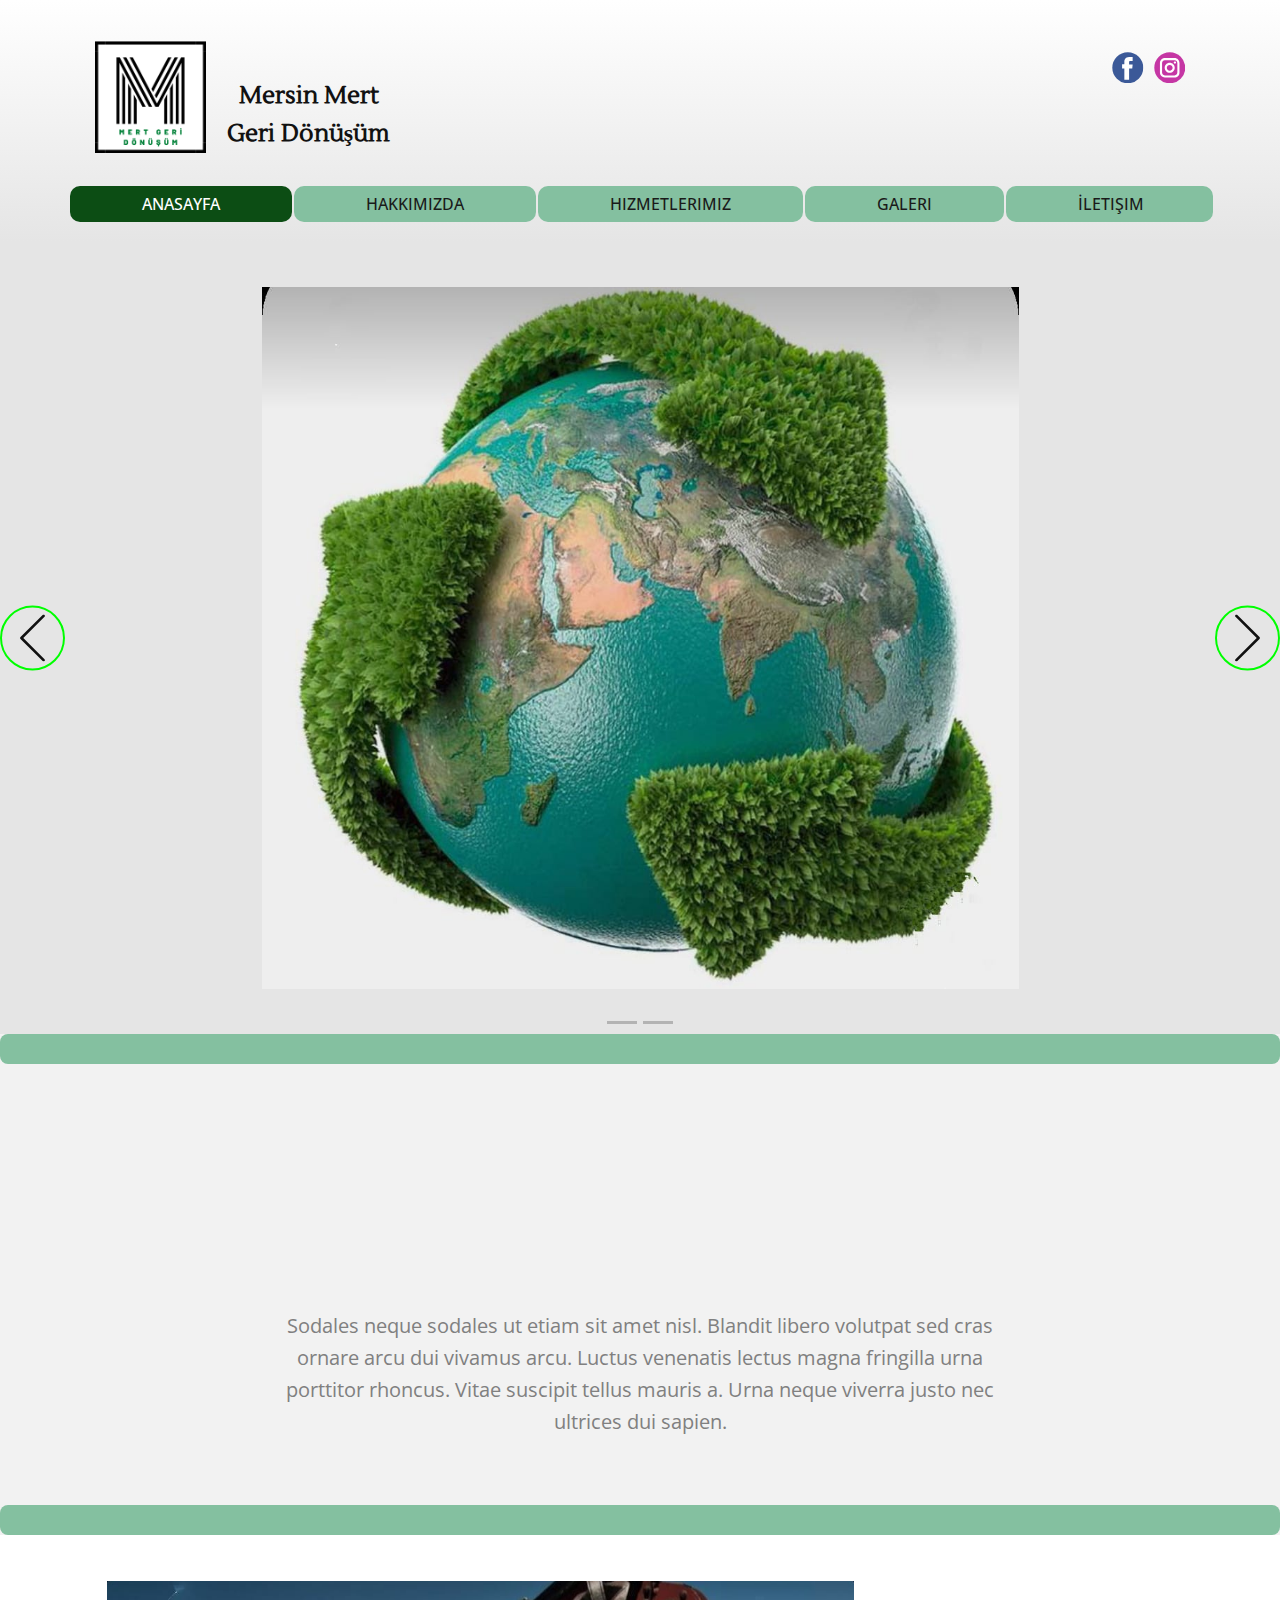
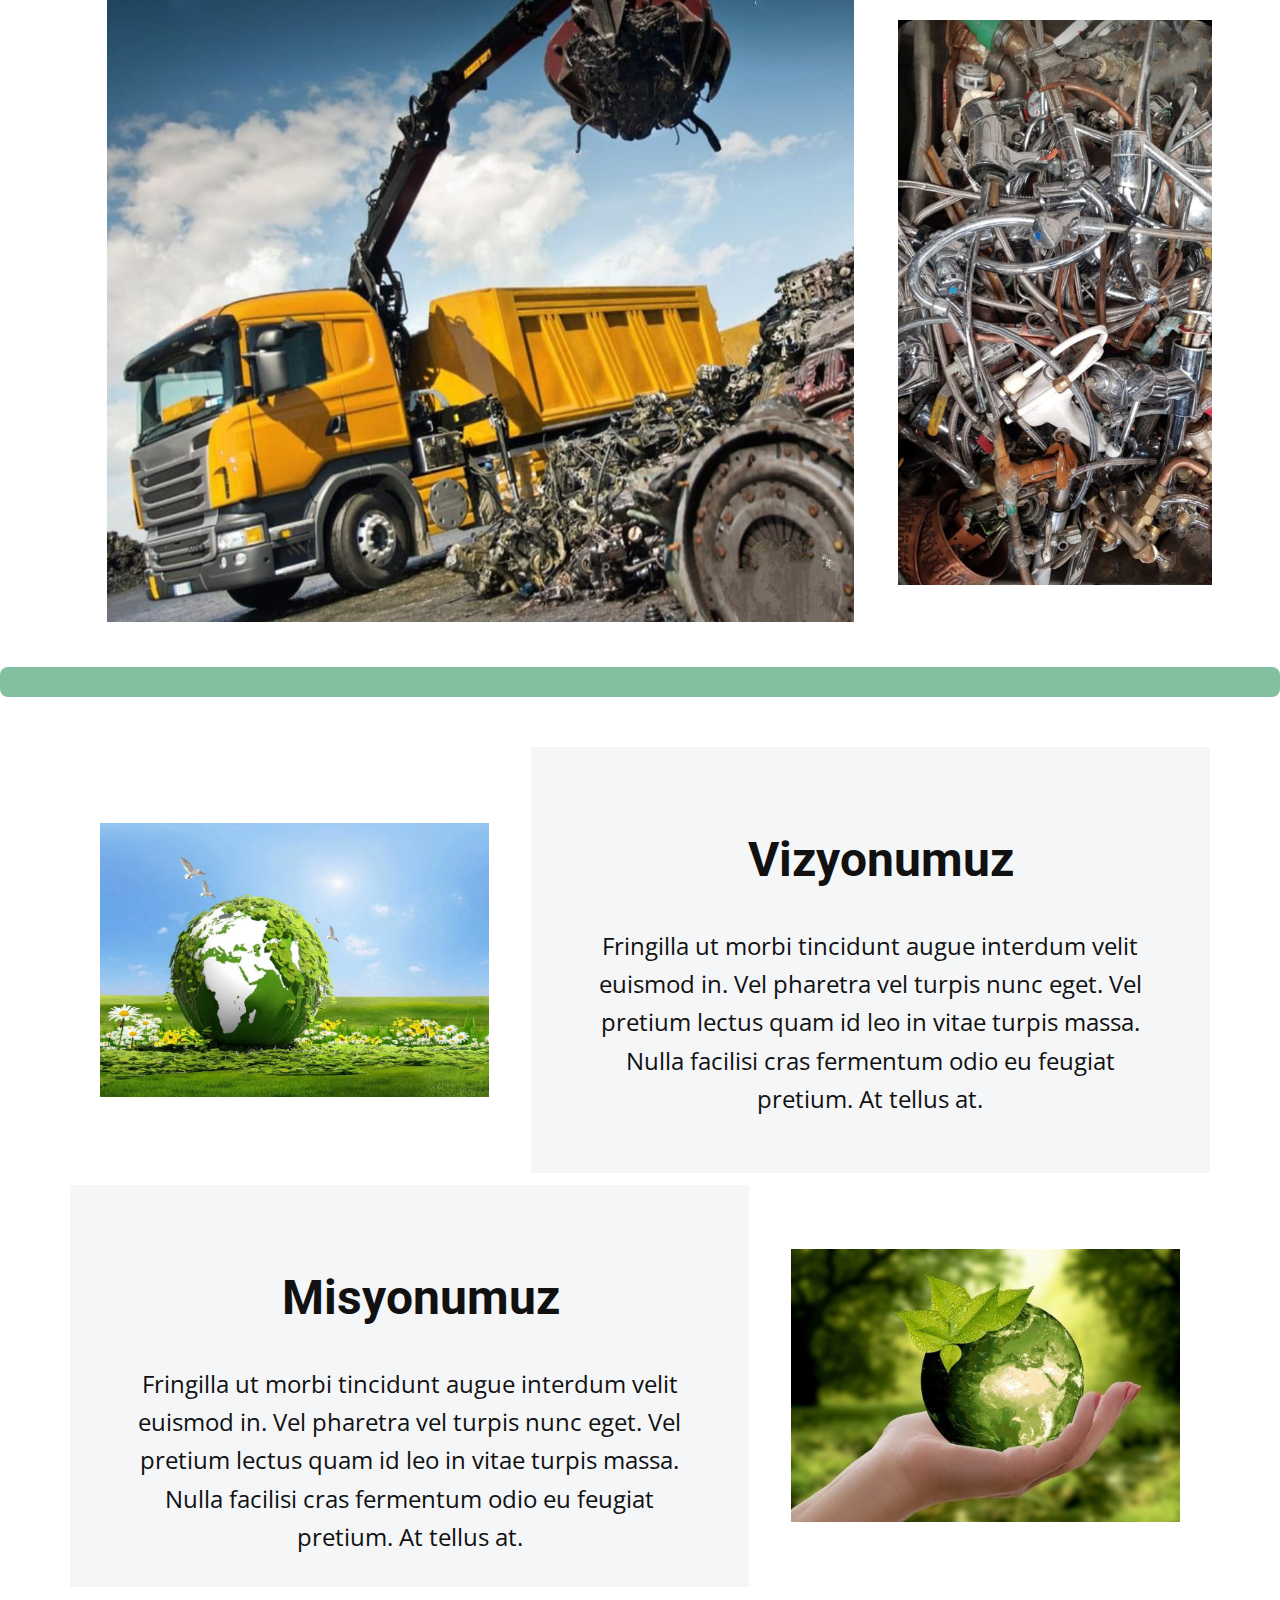
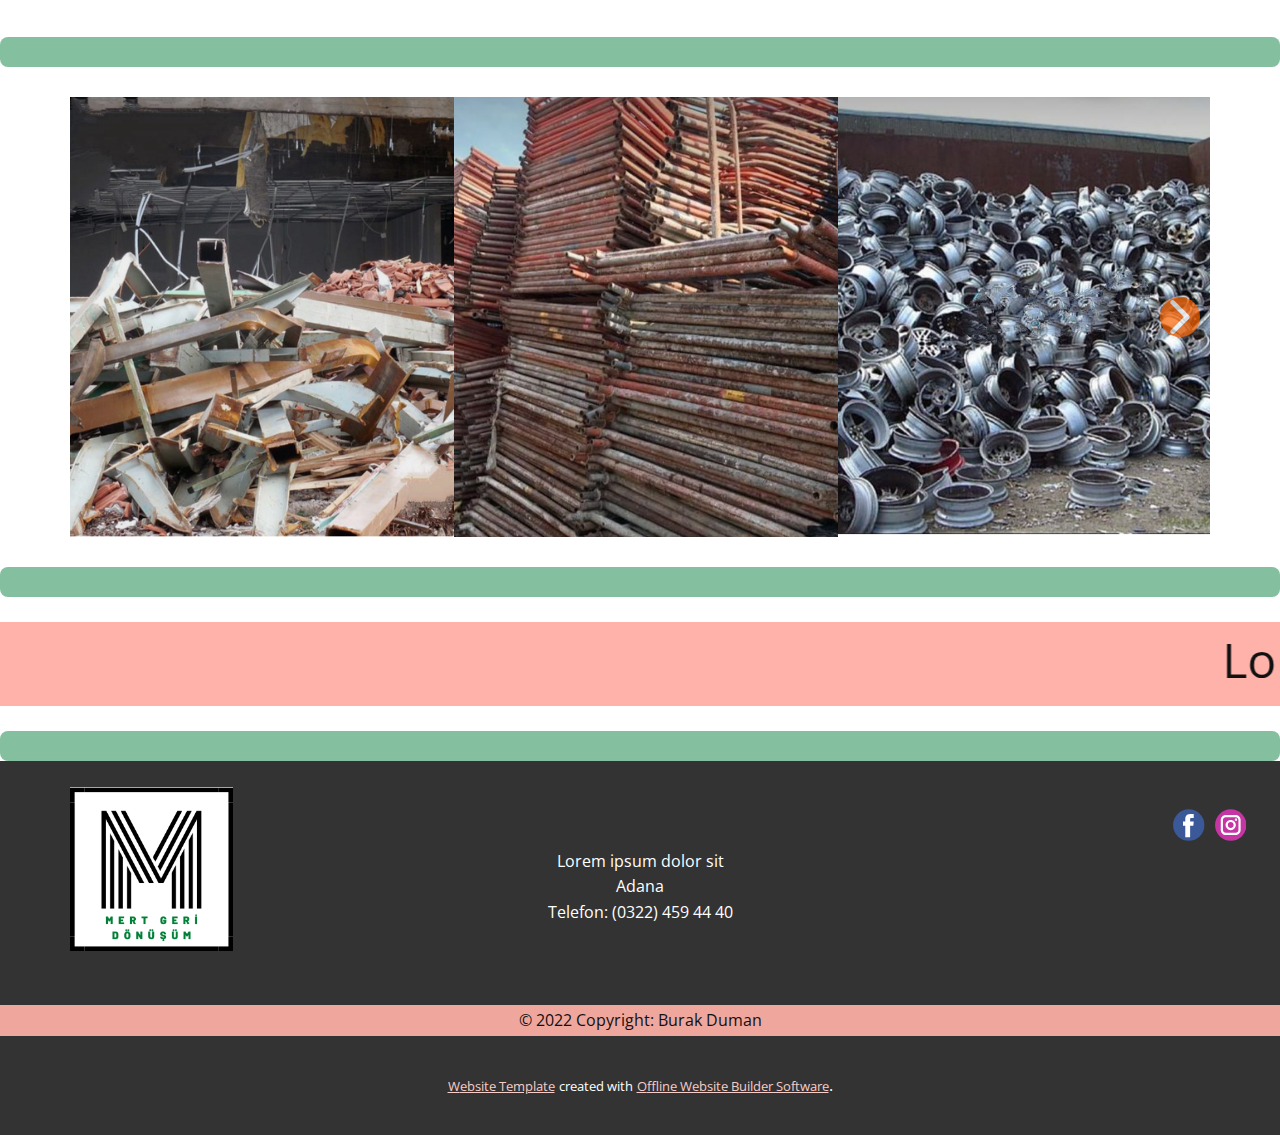
<file: index.html>
<!DOCTYPE html>
<html style="font-size: 16px;">
  <head>
    <meta name="viewport" content="width=device-width, initial-scale=1.0">
    <meta charset="utf-8">
    <meta name="keywords" content="Caring for, THE FOREST, ​Help us to look after our forests, ​Forestry
technique, ​Forest wildlifeand hunting, ​Caring for forest to benefit nature and people">
    <meta name="description" content="">
    <meta name="page_type" content="np-template-header-footer-from-plugin">
    <title>Anasayfa</title>
    <link rel="stylesheet" href="nicepage.css" media="screen">
<link rel="stylesheet" href="Anasayfa.css" media="screen">
    <script class="u-script" type="text/javascript" src="jquery.js" defer=""></script>
    <script class="u-script" type="text/javascript" src="nicepage.js" defer=""></script>
    <meta name="generator" content="Nicepage 4.10.5, nicepage.com">
    <link id="u-theme-google-font" rel="stylesheet" href="https://fonts.googleapis.com/css?family=Roboto:100,100i,300,300i,400,400i,500,500i,700,700i,900,900i|Open+Sans:300,300i,400,400i,500,500i,600,600i,700,700i,800,800i">
    <link id="u-page-google-font" rel="stylesheet" href="https://fonts.googleapis.com/css?family=Lustria:400">
    
    
    
    
    
    
    
    <script type="application/ld+json">{
		"@context": "http://schema.org",
		"@type": "Organization",
		"name": "",
		"logo": "images/mertGeridnm1.png",
		"sameAs": []
}</script>
    <meta name="theme-color" content="#efa69d">
    <meta property="og:title" content="Anasayfa">
    <meta property="og:type" content="website">
  </head>
  <body data-home-page="Anasayfa.html" data-home-page-title="Anasayfa" class="u-body u-xl-mode"><header class="u-align-center u-clearfix u-gradient u-header u-header" id="sec-3764"><div class="u-clearfix u-sheet u-sheet-1">
        <a href="https://nicepage.com" class="u-align-left u-image u-logo u-image-1" data-image-width="250" data-image-height="251">
          <img src="images/mertGeridnm1.png" class="u-logo-image u-logo-image-1">
        </a>
        <div class="u-align-left u-social-icons u-spacing-10 u-social-icons-1">
          <a class="u-social-url" title="facebook" target="_blank" href=""><span class="u-icon u-social-facebook u-social-icon u-icon-1"><svg class="u-svg-link" preserveAspectRatio="xMidYMin slice" viewBox="0 0 112 112" style=""><use xmlns:xlink="http://www.w3.org/1999/xlink" xlink:href="#svg-6767"></use></svg><svg class="u-svg-content" viewBox="0 0 112 112" x="0" y="0" id="svg-6767"><circle fill="currentColor" cx="56.1" cy="56.1" r="55"></circle><path fill="#FFFFFF" d="M73.5,31.6h-9.1c-1.4,0-3.6,0.8-3.6,3.9v8.5h12.6L72,58.3H60.8v40.8H43.9V58.3h-8V43.9h8v-9.2
            c0-6.7,3.1-17,17-17h12.5v13.9H73.5z"></path></svg></span>
          </a>
          <a class="u-social-url" title="instagram" target="_blank" href=""><span class="u-icon u-social-icon u-social-instagram u-icon-2"><svg class="u-svg-link" preserveAspectRatio="xMidYMin slice" viewBox="0 0 112 112" style=""><use xmlns:xlink="http://www.w3.org/1999/xlink" xlink:href="#svg-8a64"></use></svg><svg class="u-svg-content" viewBox="0 0 112 112" x="0" y="0" id="svg-8a64"><circle fill="currentColor" cx="56.1" cy="56.1" r="55"></circle><path fill="#FFFFFF" d="M55.9,38.2c-9.9,0-17.9,8-17.9,17.9C38,66,46,74,55.9,74c9.9,0,17.9-8,17.9-17.9C73.8,46.2,65.8,38.2,55.9,38.2
            z M55.9,66.4c-5.7,0-10.3-4.6-10.3-10.3c-0.1-5.7,4.6-10.3,10.3-10.3c5.7,0,10.3,4.6,10.3,10.3C66.2,61.8,61.6,66.4,55.9,66.4z"></path><path fill="#FFFFFF" d="M74.3,33.5c-2.3,0-4.2,1.9-4.2,4.2s1.9,4.2,4.2,4.2s4.2-1.9,4.2-4.2S76.6,33.5,74.3,33.5z"></path><path fill="#FFFFFF" d="M73.1,21.3H38.6c-9.7,0-17.5,7.9-17.5,17.5v34.5c0,9.7,7.9,17.6,17.5,17.6h34.5c9.7,0,17.5-7.9,17.5-17.5V38.8
            C90.6,29.1,82.7,21.3,73.1,21.3z M83,73.3c0,5.5-4.5,9.9-9.9,9.9H38.6c-5.5,0-9.9-4.5-9.9-9.9V38.8c0-5.5,4.5-9.9,9.9-9.9h34.5
            c5.5,0,9.9,4.5,9.9,9.9V73.3z"></path></svg></span>
          </a>
        </div>
        <p class="u-custom-font u-text u-text-1"> Mersin Mert Geri Dönüşüm</p>
        <nav class="u-align-center u-menu u-menu-one-level u-offcanvas u-menu-1" data-position="">
          <div class="menu-collapse" style="font-size: 1rem; letter-spacing: 0px; text-transform: uppercase; font-weight: 500;">
            <a class="u-button-style u-custom-active-border-color u-custom-active-color u-custom-border u-custom-border-color u-custom-border-radius u-custom-borders u-custom-color u-custom-hover-border-color u-custom-hover-color u-custom-left-right-menu-spacing u-custom-text-active-color u-custom-text-color u-custom-text-hover-color u-custom-top-bottom-menu-spacing u-nav-link" href="#">
              <svg class="u-svg-link" viewBox="0 0 24 24"><use xmlns:xlink="http://www.w3.org/1999/xlink" xlink:href="#svg-f749"></use></svg>
              <svg class="u-svg-content" version="1.1" id="svg-f749" viewBox="0 0 16 16" x="0px" y="0px" xmlns:xlink="http://www.w3.org/1999/xlink" xmlns="http://www.w3.org/2000/svg"><g><rect y="1" width="16" height="2"></rect><rect y="7" width="16" height="2"></rect><rect y="13" width="16" height="2"></rect>
</g></svg>
            </a>
          </div>
          <div class="u-custom-menu u-nav-container">
            <ul class="u-nav u-spacing-2 u-unstyled u-nav-1"><li class="u-nav-item"><a class="u-active-custom-color-3 u-border-active-palette-1-base u-border-hover-palette-1-light-1 u-border-no-left u-border-no-right u-border-no-top u-button-style u-hover-palette-1-light-1 u-nav-link u-palette-4-base u-radius-10 u-text-active-white u-text-grey-90 u-text-hover-white" href="#" style="padding: 10px 72px;">Anasayfa</a>
</li><li class="u-nav-item"><a class="u-active-custom-color-3 u-border-active-palette-1-base u-border-hover-palette-1-light-1 u-border-no-left u-border-no-right u-border-no-top u-button-style u-hover-palette-1-light-1 u-nav-link u-palette-4-base u-radius-10 u-text-active-white u-text-grey-90 u-text-hover-white" href="#" style="padding: 10px 72px;">Hakkımızda</a>
</li><li class="u-nav-item"><a class="u-active-custom-color-3 u-border-active-palette-1-base u-border-hover-palette-1-light-1 u-border-no-left u-border-no-right u-border-no-top u-button-style u-hover-palette-1-light-1 u-nav-link u-palette-4-base u-radius-10 u-text-active-white u-text-grey-90 u-text-hover-white" href="#" style="padding: 10px 72px;">Hizmetlerimiz</a>
</li><li class="u-nav-item"><a class="u-active-custom-color-3 u-border-active-palette-1-base u-border-hover-palette-1-light-1 u-border-no-left u-border-no-right u-border-no-top u-button-style u-hover-palette-1-light-1 u-nav-link u-palette-4-base u-radius-10 u-text-active-white u-text-grey-90 u-text-hover-white" href="#" style="padding: 10px 72px;">Galeri</a>
</li><li class="u-nav-item"><a class="u-active-custom-color-3 u-border-active-palette-1-base u-border-hover-palette-1-light-1 u-border-no-left u-border-no-right u-border-no-top u-button-style u-hover-palette-1-light-1 u-nav-link u-palette-4-base u-radius-10 u-text-active-white u-text-grey-90 u-text-hover-white" href="#" style="padding: 10px 69px 10px 72px;">İletişim</a>
</li></ul>
          </div>
          <div class="u-custom-menu u-nav-container-collapse">
            <div class="u-black u-container-style u-inner-container-layout u-opacity u-opacity-95 u-sidenav">
              <div class="u-inner-container-layout u-sidenav-overflow">
                <div class="u-menu-close"></div>
                <ul class="u-align-center u-nav u-popupmenu-items u-unstyled u-nav-2"><li class="u-nav-item"><a class="u-button-style u-nav-link" href="#">Anasayfa</a>
</li><li class="u-nav-item"><a class="u-button-style u-nav-link" href="#">Hakkımızda</a>
</li><li class="u-nav-item"><a class="u-button-style u-nav-link" href="#">Hizmetlerimiz</a>
</li><li class="u-nav-item"><a class="u-button-style u-nav-link" href="#">Galeri</a>
</li><li class="u-nav-item"><a class="u-button-style u-nav-link" href="#">İletişim</a>
</li></ul>
              </div>
            </div>
            <div class="u-black u-menu-overlay u-opacity u-opacity-70"></div>
          </div>
        </nav>
      </div></header>
    <section class="u-carousel u-slide u-block-7752-1" src="" id="carousel_f8de" data-interval="5000" data-u-ride="carousel">
      <ol class="u-absolute-hcenter u-carousel-indicators u-block-7752-2">
        <li data-u-target="#carousel_f8de" data-u-slide-to="0" class="u-active u-grey-30"></li>
        <li data-u-target="#carousel_f8de" class="u-grey-30" data-u-slide-to="1"></li>
      </ol>
      <div class="u-carousel-inner" role="listbox">
        <div class="u-active u-carousel-item u-clearfix u-grey-10 u-section-1-1">
          <div class="u-clearfix u-sheet u-valign-middle u-sheet-1">
            <img class="u-image u-image-default u-image-1" src="images/kapakresmi.jpeg" alt="" data-image-width="1080" data-image-height="1049">
          </div>
        </div>
        <div class="u-align-center u-carousel-item u-clearfix u-section-1-2" src="">
          <div class="u-clearfix u-sheet u-valign-middle u-sheet-1">
            <img class="u-image u-image-1" src="images/WhatsAppImage2022-03-29at18.17.26.jpeg" data-image-width="1080" data-image-height="774">
          </div>
        </div>
      </div>
      <a class="u-absolute-vcenter u-border-2 u-border-custom-color-2 u-carousel-control u-carousel-control-prev u-icon-circle u-text-body-color u-block-7752-5" href="#carousel_f8de" role="button" data-u-slide="prev">
        <span aria-hidden="true">
          <svg viewBox="0 0 477.175 477.175"><path d="M145.188,238.575l215.5-215.5c5.3-5.3,5.3-13.8,0-19.1s-13.8-5.3-19.1,0l-225.1,225.1c-5.3,5.3-5.3,13.8,0,19.1l225.1,225
                    c2.6,2.6,6.1,4,9.5,4s6.9-1.3,9.5-4c5.3-5.3,5.3-13.8,0-19.1L145.188,238.575z"></path></svg>
        </span>
        <span class="sr-only">Previous</span>
      </a>
      <a class="u-absolute-vcenter u-border-2 u-border-custom-color-2 u-carousel-control u-carousel-control-next u-icon-circle u-text-body-color u-block-7752-4" href="#carousel_f8de" role="button" data-u-slide="next">
        <span aria-hidden="true">
          <svg viewBox="0 0 477.175 477.175"><path d="M360.731,229.075l-225.1-225.1c-5.3-5.3-13.8-5.3-19.1,0s-5.3,13.8,0,19.1l215.5,215.5l-215.5,215.5
                    c-5.3,5.3-5.3,13.8,0,19.1c2.6,2.6,6.1,4,9.5,4c3.4,0,6.9-1.3,9.5-4l225.1-225.1C365.931,242.875,365.931,234.275,360.731,229.075z"></path></svg>
        </span>
        <span class="sr-only">Next</span>
      </a>
      
    </section>
    <section class="u-align-center u-clearfix u-grey-5 u-valign-bottom u-section-2" id="carousel_029e">
      <div class="u-expanded-width u-palette-4-base u-radius-8 u-shape u-shape-round u-shape-1"></div>
      <blockquote class="u-text u-text-1" data-animation-name="customAnimationIn" data-animation-duration="1000" data-animation-direction="" data-animation-delay="250"> Hurda araçlar, hurda demir, bakır, aliminyum vs metallerin alım ve satımı yapılır.</blockquote>
      <p class="u-text u-text-grey-50 u-text-2"> Sodales neque sodales ut etiam sit amet nisl. Blandit libero volutpat sed cras ornare arcu dui vivamus arcu. Luctus venenatis lectus magna fringilla urna porttitor rhoncus. Vitae suscipit tellus mauris a. Urna neque viverra justo nec ultrices dui sapien. </p>
      <div class="u-expanded-width u-palette-4-base u-radius-8 u-shape u-shape-round u-shape-2"></div>
    </section>
    <section class="u-clearfix u-section-3" id="carousel_1931">
      <div class="u-clearfix u-expanded-width u-layout-wrap u-layout-wrap-1">
        <div class="u-layout">
          <div class="u-layout-row">
            <div class="u-align-left u-container-style u-layout-cell u-left-cell u-size-42 u-layout-cell-1">
              <div class="u-container-layout u-container-layout-1">
                <img class="u-image u-image-1" src="images/WhatsAppImage2022-03-29at18.19.532.jpeg" data-image-width="1080" data-image-height="1060">
              </div>
            </div>
            <div class="u-align-left u-container-style u-layout-cell u-right-cell u-shape-rectangle u-size-18 u-layout-cell-2">
              <div class="u-container-layout u-container-layout-2">
                <img class="u-image u-image-default u-image-2" src="images/WhatsAppImage2022-03-29at18.23.221.jpeg" alt="" data-image-width="905" data-image-height="1600">
              </div>
            </div>
          </div>
        </div>
      </div>
    </section>
    <section class="u-clearfix u-valign-bottom u-section-4" id="carousel_fbef">
      <div class="u-expanded-width u-palette-4-base u-radius-8 u-shape u-shape-round u-shape-1"></div>
      <div class="u-clearfix u-gutter-12 u-layout-wrap u-layout-wrap-1">
        <div class="u-layout">
          <div class="u-layout-col">
            <div class="u-size-30">
              <div class="u-layout-row">
                <div class="u-container-style u-layout-cell u-size-24 u-layout-cell-1">
                  <div class="u-container-layout u-valign-middle u-container-layout-1">
                    <img class="u-expanded-width u-image u-image-default u-image-1" src="images/atik-yonetimi-ve-cevre-kanunu-1024x724.webp" alt="" data-image-width="1024" data-image-height="724">
                  </div>
                </div>
                <div class="u-align-center u-container-style u-layout-cell u-opacity u-opacity-35 u-palette-5-light-2 u-size-36 u-layout-cell-2">
                  <div class="u-container-layout u-container-layout-2">
                    <h2 class="u-text u-text-1">Vizyonumuz</h2>
                    <p class="u-text u-text-2"> Fringilla ut morbi tincidunt augue interdum velit euismod in. Vel pharetra vel turpis nunc eget. Vel pretium lectus quam id leo in vitae turpis massa. Nulla facilisi cras fermentum odio eu feugiat pretium. At tellus at.</p>
                  </div>
                </div>
              </div>
            </div>
            <div class="u-size-30">
              <div class="u-layout-row">
                <div class="u-align-center u-container-style u-layout-cell u-opacity u-opacity-35 u-palette-5-light-2 u-size-36 u-layout-cell-3">
                  <div class="u-container-layout u-container-layout-3">
                    <h2 class="u-text u-text-3">Misyonumuz</h2>
                    <p class="u-text u-text-4"> Fringilla ut morbi tincidunt augue interdum velit euismod in. Vel pharetra vel turpis nunc eget. Vel pretium lectus quam id leo in vitae turpis massa. Nulla facilisi cras fermentum odio eu feugiat pretium. At tellus at.</p>
                  </div>
                </div>
                <div class="u-container-style u-layout-cell u-size-24 u-layout-cell-4">
                  <div class="u-container-layout u-valign-middle u-container-layout-4">
                    <img class="u-expanded-width u-image u-image-default u-image-2" src="images/geri-d__n______m__n-faydalar__-1_op.jpg" alt="" data-image-width="600" data-image-height="399">
                  </div>
                </div>
              </div>
            </div>
          </div>
        </div>
      </div>
      <div class="u-expanded-width u-palette-4-base u-radius-8 u-shape u-shape-round u-shape-2"></div>
    </section>
    <section class="u-clearfix u-valign-top-lg u-valign-top-md u-valign-top-sm u-valign-top-xs u-section-5" id="sec-c7e7">
      <div class="u-gallery u-layout-horizontal u-lightbox u-no-transition u-show-text-on-hover u-width-fixed u-gallery-1" id="carousel-31bb">
        <div class="u-gallery-inner u-gallery-inner-1" role="listbox"><div class="u-effect-fade u-effect-hover-zoom u-gallery-item u-gallery-item-1"><div class="u-back-slide" data-image-width="1080" data-image-height="1060"><img class="u-back-image u-back-image-1" src="images/WhatsAppImage2022-03-29at18.27.593.jpeg">
</div><div class="u-align-center u-over-slide u-shading u-valign-bottom u-over-slide-1"><h3 class="u-gallery-heading"></h3><p class="u-gallery-text"></p>
</div>
</div><div class="u-effect-fade u-effect-hover-zoom u-gallery-item u-gallery-item-2"><div class="u-back-slide" data-image-width="1080" data-image-height="776"><img class="u-back-image u-back-image-2" src="images/WhatsAppImage2022-03-29at18.23.21.jpeg">
</div><div class="u-align-center u-over-slide u-shading u-valign-bottom u-over-slide-2"><h3 class="u-gallery-heading"></h3><p class="u-gallery-text"></p>
</div>
</div><div class="u-effect-fade u-effect-hover-zoom u-gallery-item u-gallery-item-3"><div class="u-back-slide" data-image-width="1080" data-image-height="805"><img class="u-back-image u-back-image-3" src="images/WhatsAppImage2022-03-29at18.23.24.jpeg">
</div><div class="u-align-center u-over-slide u-shading u-valign-bottom u-over-slide-3"><h3 class="u-gallery-heading"></h3><p class="u-gallery-text"></p>
</div>
</div><div class="u-effect-fade u-effect-hover-zoom u-gallery-item u-gallery-item-4"><div class="u-back-slide" data-image-width="1080" data-image-height="632"><img class="u-back-image u-back-image-4" src="images/WhatsAppImage2022-03-29at18.23.212.jpeg">
</div><div class="u-align-center u-over-slide u-shading u-valign-bottom u-over-slide-4"><h3 class="u-gallery-heading"></h3><p class="u-gallery-text"></p>
</div>
</div><div class="u-effect-fade u-effect-hover-zoom u-gallery-item u-gallery-item-5" data-image-width="1080" data-image-height="1078"><div class="u-back-slide"><img class="u-back-image u-back-image-5" src="images/WhatsAppImage2022-03-29at18.28.003.jpeg">
</div><div class="u-align-center u-over-slide u-shading u-valign-bottom u-over-slide-5"><h3 class="u-gallery-heading"></h3><p class="u-gallery-text"></p>
</div>
</div><div class="u-effect-fade u-effect-hover-zoom u-gallery-item u-gallery-item-6" data-image-width="1080" data-image-height="1069"><div class="u-back-slide"><img class="u-back-image u-back-image-6" src="images/WhatsAppImage2022-03-29at18.28.001.jpeg">
</div><div class="u-align-center u-over-slide u-shading u-valign-bottom u-over-slide-6"><h3 class="u-gallery-heading"></h3><p class="u-gallery-text"></p>
</div>
</div><div class="u-effect-fade u-effect-hover-zoom u-gallery-item u-gallery-item-7" data-image-width="1080" data-image-height="808"><div class="u-back-slide"><img class="u-back-image u-back-image-7" src="images/WhatsAppImage2022-03-29at18.28.002.jpeg">
</div><div class="u-align-center u-over-slide u-shading u-valign-bottom u-over-slide-7"><h3 class="u-gallery-heading"></h3><p class="u-gallery-text"></p>
</div>
</div><div class="u-effect-fade u-effect-hover-zoom u-gallery-item u-gallery-item-8" data-image-width="1080" data-image-height="880"><div class="u-back-slide"><img class="u-back-image u-back-image-8" src="images/WhatsAppImage2022-03-29at18.19.541.jpeg">
</div><div class="u-align-center u-over-slide u-shading u-valign-bottom u-over-slide-8"><h3 class="u-gallery-heading"></h3><p class="u-gallery-text"></p>
</div>
</div><div class="u-effect-fade u-effect-hover-zoom u-gallery-item u-gallery-item-9" data-image-width="1080" data-image-height="793"><div class="u-back-slide"><img class="u-back-image u-back-image-9" src="images/WhatsAppImage2022-03-29at18.19.54.jpeg">
</div><div class="u-align-center u-over-slide u-shading u-valign-bottom u-over-slide-9"><h3 class="u-gallery-heading"></h3><p class="u-gallery-text"></p>
</div>
</div><div class="u-effect-fade u-effect-hover-zoom u-gallery-item u-gallery-item-10" data-image-width="1080" data-image-height="578"><div class="u-back-slide"><img class="u-back-image u-back-image-10" src="images/WhatsAppImage2022-03-29at18.19.531.jpeg">
</div><div class="u-align-center u-over-slide u-shading u-valign-bottom u-over-slide-10"><h3 class="u-gallery-heading"></h3><p class="u-gallery-text"></p>
</div>
</div></div>
        <a class="u-absolute-vcenter u-custom-color-4 u-gallery-nav u-gallery-nav-prev u-icon-circle u-opacity u-opacity-70 u-spacing-10 u-text-white u-gallery-nav-1" href="#" role="button">
          <span aria-hidden="true">
            <svg viewBox="0 0 451.847 451.847"><path d="M97.141,225.92c0-8.095,3.091-16.192,9.259-22.366L300.689,9.27c12.359-12.359,32.397-12.359,44.751,0
c12.354,12.354,12.354,32.388,0,44.748L173.525,225.92l171.903,171.909c12.354,12.354,12.354,32.391,0,44.744
c-12.354,12.365-32.386,12.365-44.745,0l-194.29-194.281C100.226,242.115,97.141,234.018,97.141,225.92z"></path></svg>
          </span>
          <span class="sr-only">
            <svg viewBox="0 0 451.847 451.847"><path d="M97.141,225.92c0-8.095,3.091-16.192,9.259-22.366L300.689,9.27c12.359-12.359,32.397-12.359,44.751,0
c12.354,12.354,12.354,32.388,0,44.748L173.525,225.92l171.903,171.909c12.354,12.354,12.354,32.391,0,44.744
c-12.354,12.365-32.386,12.365-44.745,0l-194.29-194.281C100.226,242.115,97.141,234.018,97.141,225.92z"></path></svg>
          </span>
        </a>
        <a class="u-absolute-vcenter u-custom-color-4 u-gallery-nav u-gallery-nav-next u-icon-circle u-opacity u-opacity-70 u-spacing-10 u-gallery-nav-2" href="#" role="button">
          <span aria-hidden="true">
            <svg viewBox="0 0 451.846 451.847"><path d="M345.441,248.292L151.154,442.573c-12.359,12.365-32.397,12.365-44.75,0c-12.354-12.354-12.354-32.391,0-44.744
L278.318,225.92L106.409,54.017c-12.354-12.359-12.354-32.394,0-44.748c12.354-12.359,32.391-12.359,44.75,0l194.287,194.284
c6.177,6.18,9.262,14.271,9.262,22.366C354.708,234.018,351.617,242.115,345.441,248.292z"></path></svg>
          </span>
          <span class="sr-only">
            <svg viewBox="0 0 451.846 451.847"><path d="M345.441,248.292L151.154,442.573c-12.359,12.365-32.397,12.365-44.75,0c-12.354-12.354-12.354-32.391,0-44.744
L278.318,225.92L106.409,54.017c-12.354-12.359-12.354-32.394,0-44.748c12.354-12.359,32.391-12.359,44.75,0l194.287,194.284
c6.177,6.18,9.262,14.271,9.262,22.366C354.708,234.018,351.617,242.115,345.441,248.292z"></path></svg>
          </span>
        </a>
      </div>
      <div class="u-expanded-width u-palette-4-base u-radius-8 u-shape u-shape-round u-shape-1"></div>
    </section>
    <section class="u-align-center u-clearfix u-valign-bottom u-white u-section-6" id="sec-db7d">
      <div class="u-clearfix u-custom-color-5 u-custom-html u-expanded-width u-custom-html-1">
        <marquee direction="left">
          <font face="Open Sans" size="15">Lorem Ipsum Dolor Sit</font>
        </marquee>
      </div>
      <div class="u-expanded-width u-palette-4-base u-radius-8 u-shape u-shape-round u-shape-1"></div>
    </section>
    
    
    <footer class="u-align-center-md u-align-center-sm u-align-center-xs u-clearfix u-footer u-grey-80 u-footer" id="sec-be3e"><a href="https://nicepage.com" class="u-image u-logo u-image-1" data-image-width="250" data-image-height="251">
        <img src="images/mertGeridnm1-2.png" class="u-logo-image u-logo-image-1">
      </a><div class="u-align-left u-social-icons u-spacing-10 u-social-icons-1">
        <a class="u-social-url" title="facebook" target="_blank" href=""><span class="u-icon u-social-facebook u-social-icon u-icon-1"><svg class="u-svg-link" preserveAspectRatio="xMidYMin slice" viewBox="0 0 112 112" style=""><use xmlns:xlink="http://www.w3.org/1999/xlink" xlink:href="#svg-9e19"></use></svg><svg class="u-svg-content" viewBox="0 0 112 112" x="0" y="0" id="svg-9e19"><circle fill="currentColor" cx="56.1" cy="56.1" r="55"></circle><path fill="#FFFFFF" d="M73.5,31.6h-9.1c-1.4,0-3.6,0.8-3.6,3.9v8.5h12.6L72,58.3H60.8v40.8H43.9V58.3h-8V43.9h8v-9.2
            c0-6.7,3.1-17,17-17h12.5v13.9H73.5z"></path></svg></span>
        </a>
        <a class="u-social-url" title="instagram" target="_blank" href=""><span class="u-icon u-social-icon u-social-instagram u-icon-2"><svg class="u-svg-link" preserveAspectRatio="xMidYMin slice" viewBox="0 0 112 112" style=""><use xmlns:xlink="http://www.w3.org/1999/xlink" xlink:href="#svg-a515"></use></svg><svg class="u-svg-content" viewBox="0 0 112 112" x="0" y="0" id="svg-a515"><circle fill="currentColor" cx="56.1" cy="56.1" r="55"></circle><path fill="#FFFFFF" d="M55.9,38.2c-9.9,0-17.9,8-17.9,17.9C38,66,46,74,55.9,74c9.9,0,17.9-8,17.9-17.9C73.8,46.2,65.8,38.2,55.9,38.2
            z M55.9,66.4c-5.7,0-10.3-4.6-10.3-10.3c-0.1-5.7,4.6-10.3,10.3-10.3c5.7,0,10.3,4.6,10.3,10.3C66.2,61.8,61.6,66.4,55.9,66.4z"></path><path fill="#FFFFFF" d="M74.3,33.5c-2.3,0-4.2,1.9-4.2,4.2s1.9,4.2,4.2,4.2s4.2-1.9,4.2-4.2S76.6,33.5,74.3,33.5z"></path><path fill="#FFFFFF" d="M73.1,21.3H38.6c-9.7,0-17.5,7.9-17.5,17.5v34.5c0,9.7,7.9,17.6,17.5,17.6h34.5c9.7,0,17.5-7.9,17.5-17.5V38.8
            C90.6,29.1,82.7,21.3,73.1,21.3z M83,73.3c0,5.5-4.5,9.9-9.9,9.9H38.6c-5.5,0-9.9-4.5-9.9-9.9V38.8c0-5.5,4.5-9.9,9.9-9.9h34.5
            c5.5,0,9.9,4.5,9.9,9.9V73.3z"></path></svg></span>
        </a>
      </div><p class="u-align-center-lg u-align-center-md u-align-center-xl u-text u-text-1">Lorem ipsum dolor sit<br> Adana<br>Telefon:&nbsp;(0322) 459 44 40<br>
        <br>
      </p><div class="u-container-style u-expanded-width u-group u-palette-1-base u-shape-rectangle u-group-1">
        <div class="u-container-layout u-container-layout-1">
          <p class="u-align-center u-text u-text-body-color u-text-2"> © 2022 Copyright: Burak Duman</p>
        </div>
      </div></footer>
    <section class="u-backlink u-clearfix u-grey-80">
      <a class="u-link" href="https://nicepage.com/website-templates" target="_blank">
        <span>Website Template</span>
      </a>
      <p class="u-text">
        <span>created with</span>
      </p>
      <a class="u-link" href="" target="_blank">
        <span>Offline Website Builder Software</span>
      </a>. 
    </section><span style="height: 64px; width: 64px; margin-left: 0px; margin-right: auto; margin-top: 0px; background-image: none; right: 15px; bottom: 85px; padding: 15px;" class="u-back-to-top u-icon u-icon-circle u-opacity u-opacity-85 u-palette-1-base u-spacing-15" data-href="#">
        <svg class="u-svg-link" preserveAspectRatio="xMidYMin slice" viewBox="0 0 551.13 551.13"><use xmlns:xlink="http://www.w3.org/1999/xlink" xlink:href="#svg-1d98"></use></svg>
        <svg class="u-svg-content" enable-background="new 0 0 551.13 551.13" viewBox="0 0 551.13 551.13" xmlns="http://www.w3.org/2000/svg" id="svg-1d98"><path d="m275.565 189.451 223.897 223.897h51.668l-275.565-275.565-275.565 275.565h51.668z"></path></svg>
    </span>
  </body>
</html>
</file>
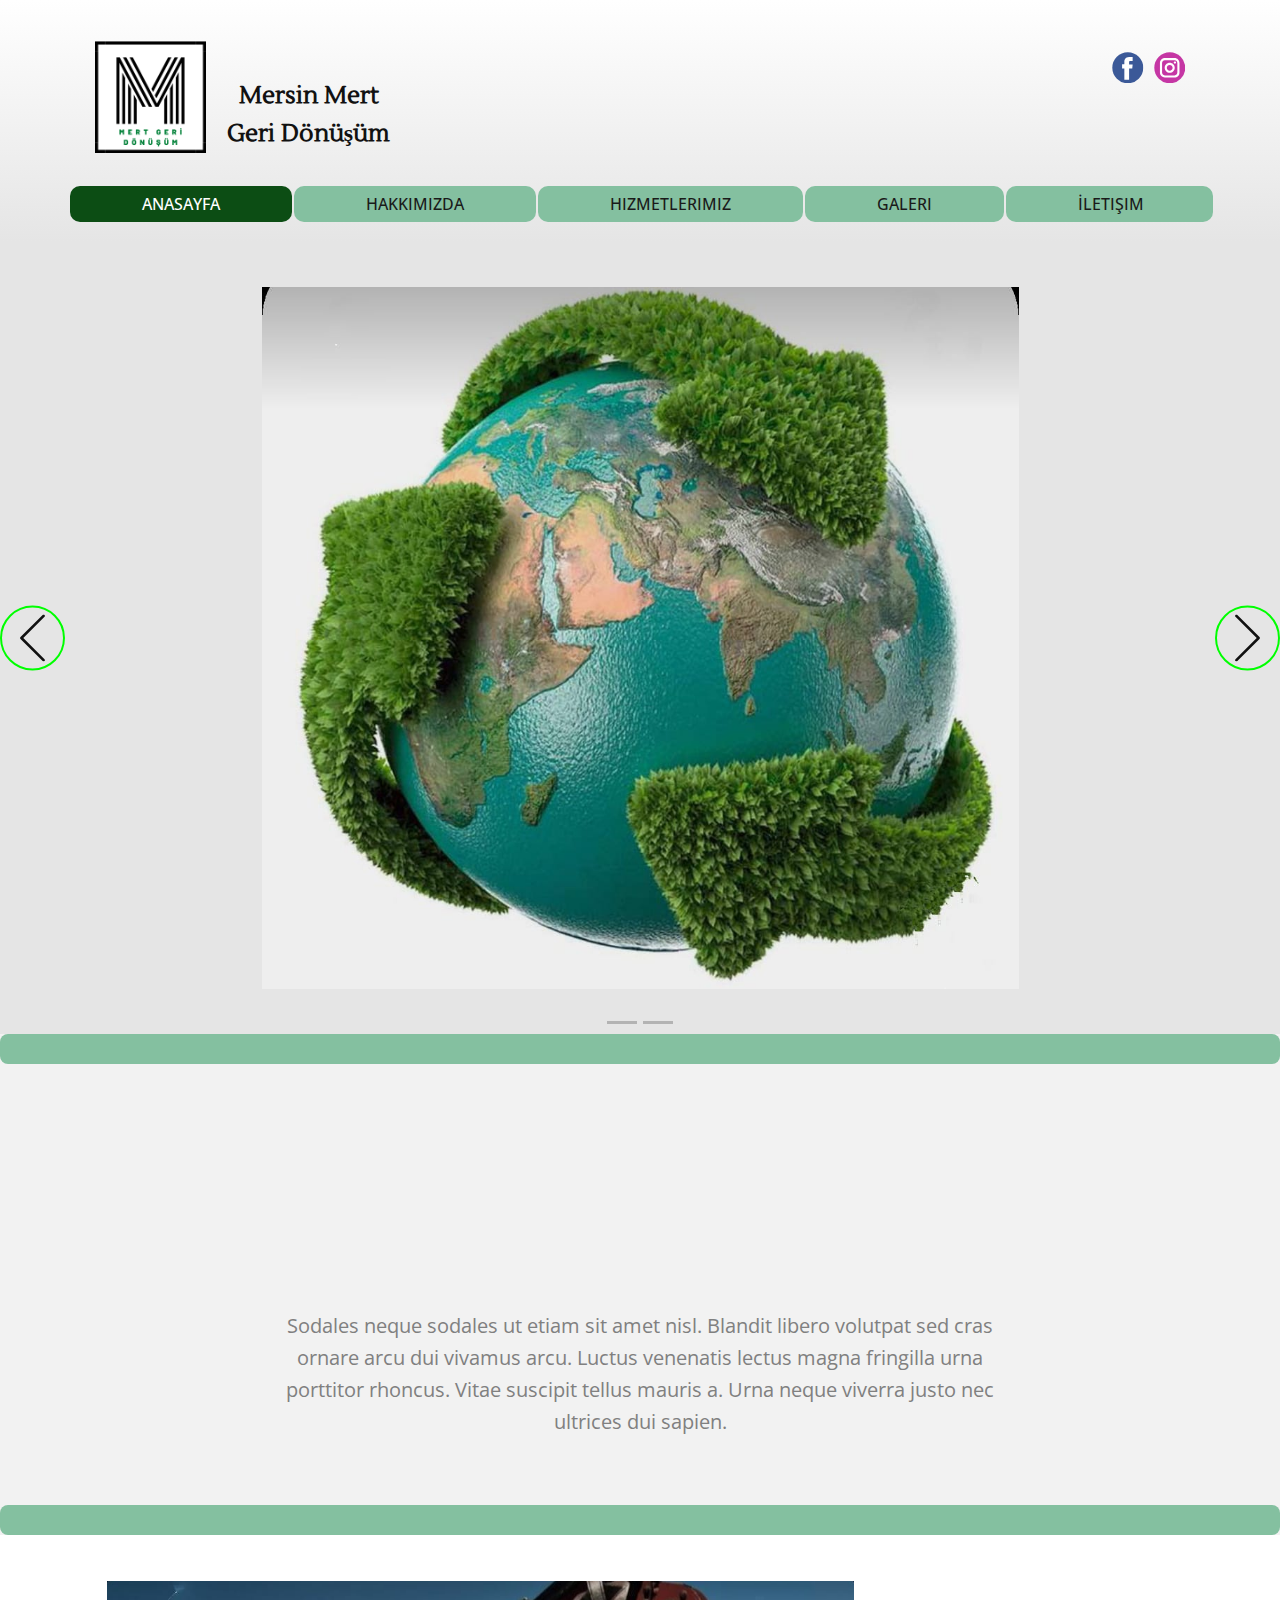
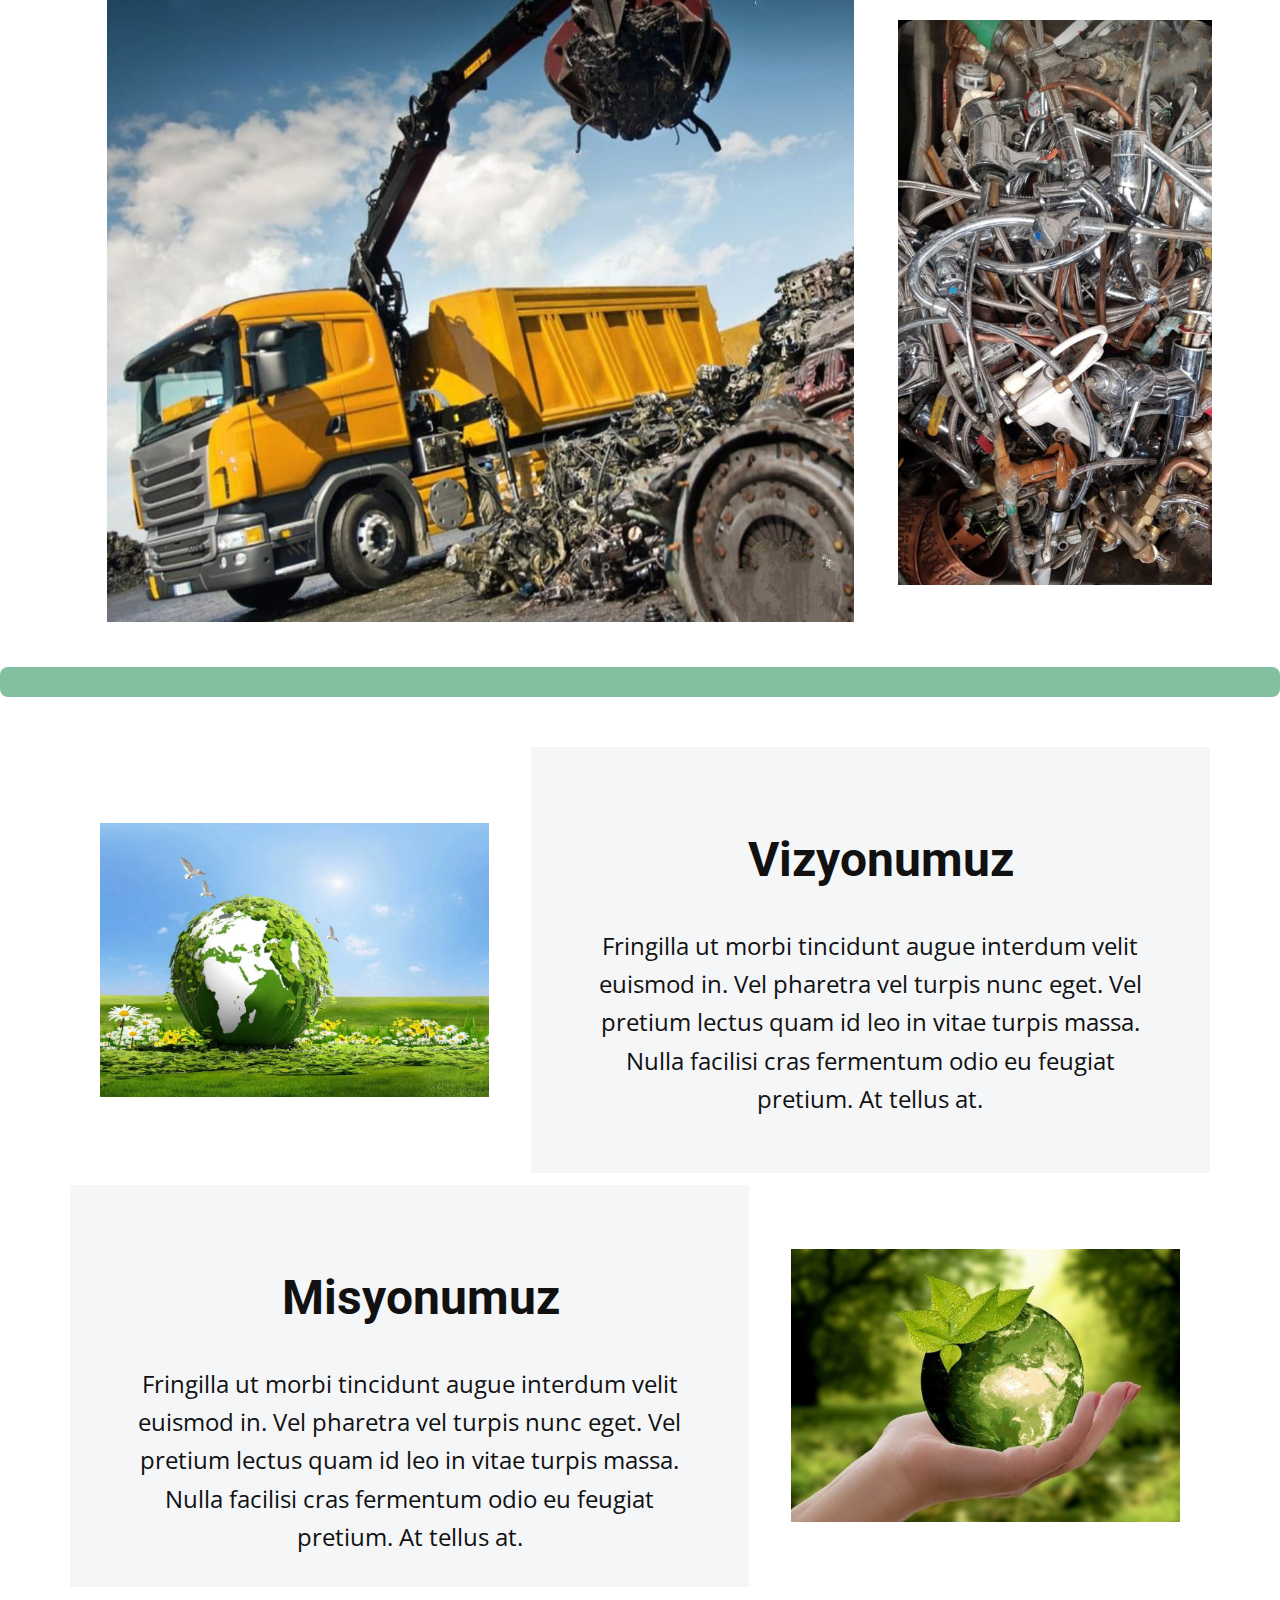
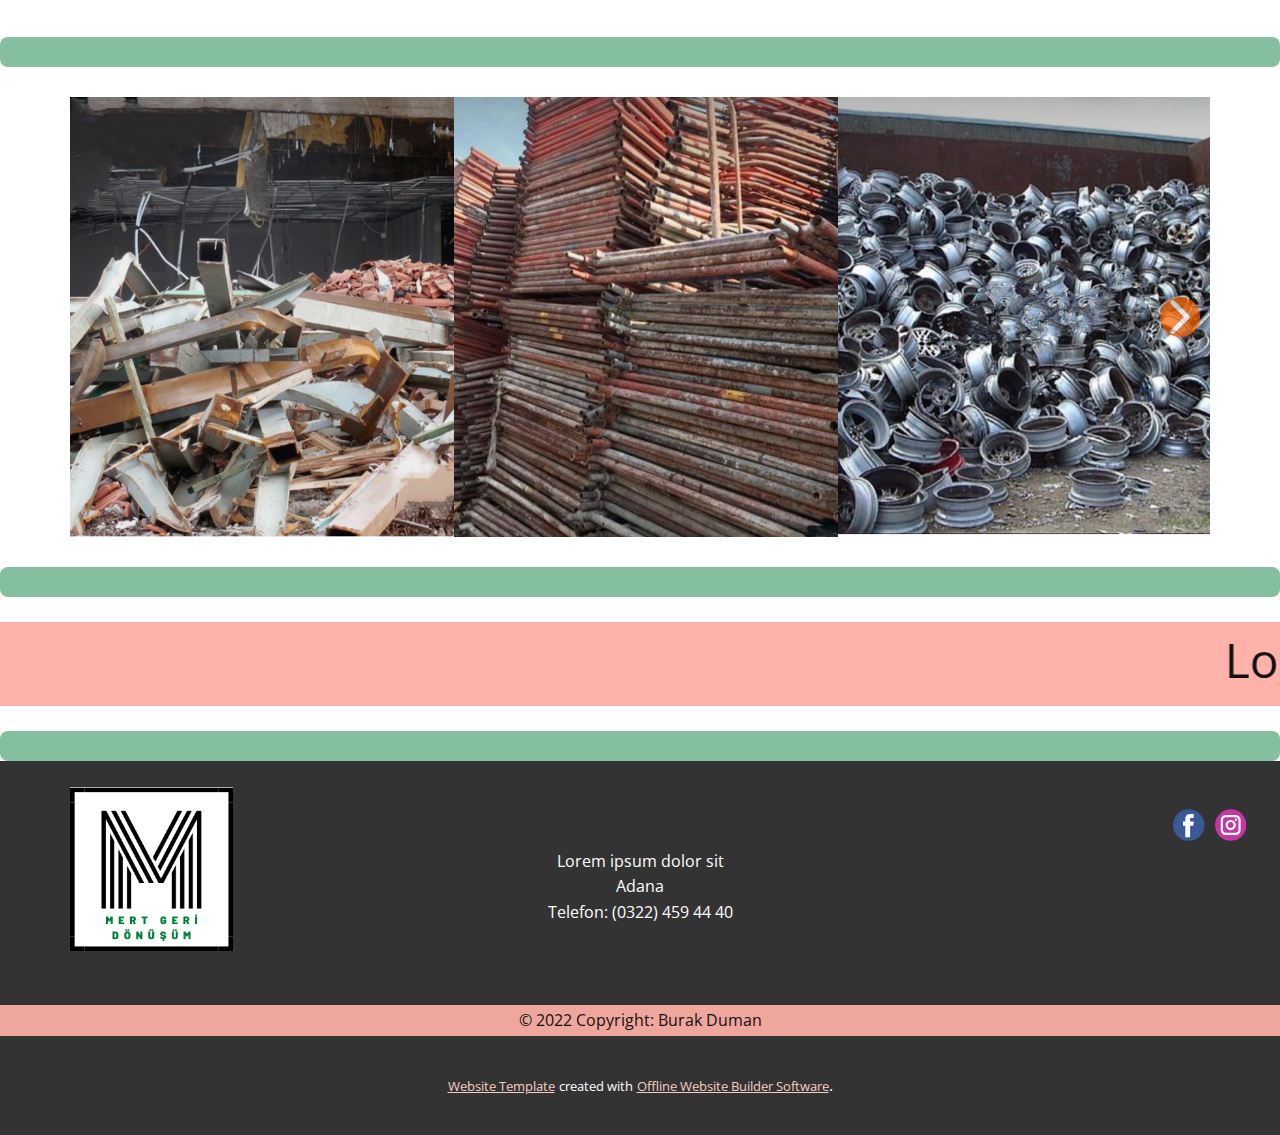
<file: Anasayfa.html>
<!DOCTYPE html>
<html style="font-size: 16px;">
  <head>
    <meta name="viewport" content="width=device-width, initial-scale=1.0">
    <meta charset="utf-8">
    <meta name="keywords" content="Caring for, THE FOREST, ​Help us to look after our forests, ​Forestry
technique, ​Forest wildlifeand hunting, ​Caring for forest to benefit nature and people">
    <meta name="description" content="">
    <meta name="page_type" content="np-template-header-footer-from-plugin">
    <title>Anasayfa</title>
    <link rel="stylesheet" href="nicepage.css" media="screen">
<link rel="stylesheet" href="Anasayfa.css" media="screen">
    <script class="u-script" type="text/javascript" src="jquery.js" defer=""></script>
    <script class="u-script" type="text/javascript" src="nicepage.js" defer=""></script>
    <meta name="generator" content="Nicepage 4.10.5, nicepage.com">
    <link id="u-theme-google-font" rel="stylesheet" href="https://fonts.googleapis.com/css?family=Roboto:100,100i,300,300i,400,400i,500,500i,700,700i,900,900i|Open+Sans:300,300i,400,400i,500,500i,600,600i,700,700i,800,800i">
    <link id="u-page-google-font" rel="stylesheet" href="https://fonts.googleapis.com/css?family=Lustria:400">
    
    
    
    
    
    
    
    <script type="application/ld+json">{
		"@context": "http://schema.org",
		"@type": "Organization",
		"name": "",
		"logo": "images/mertGeridnm1.png",
		"sameAs": []
}</script>
    <meta name="theme-color" content="#efa69d">
    <meta property="og:title" content="Anasayfa">
    <meta property="og:type" content="website">
  </head>
  <body class="u-body u-xl-mode"><header class="u-align-center u-clearfix u-gradient u-header u-header" id="sec-3764"><div class="u-clearfix u-sheet u-sheet-1">
        <a href="https://nicepage.com" class="u-align-left u-image u-logo u-image-1" data-image-width="250" data-image-height="251">
          <img src="images/mertGeridnm1.png" class="u-logo-image u-logo-image-1">
        </a>
        <div class="u-align-left u-social-icons u-spacing-10 u-social-icons-1">
          <a class="u-social-url" title="facebook" target="_blank" href=""><span class="u-icon u-social-facebook u-social-icon u-icon-1"><svg class="u-svg-link" preserveAspectRatio="xMidYMin slice" viewBox="0 0 112 112" style=""><use xmlns:xlink="http://www.w3.org/1999/xlink" xlink:href="#svg-6767"></use></svg><svg class="u-svg-content" viewBox="0 0 112 112" x="0" y="0" id="svg-6767"><circle fill="currentColor" cx="56.1" cy="56.1" r="55"></circle><path fill="#FFFFFF" d="M73.5,31.6h-9.1c-1.4,0-3.6,0.8-3.6,3.9v8.5h12.6L72,58.3H60.8v40.8H43.9V58.3h-8V43.9h8v-9.2
            c0-6.7,3.1-17,17-17h12.5v13.9H73.5z"></path></svg></span>
          </a>
          <a class="u-social-url" title="instagram" target="_blank" href=""><span class="u-icon u-social-icon u-social-instagram u-icon-2"><svg class="u-svg-link" preserveAspectRatio="xMidYMin slice" viewBox="0 0 112 112" style=""><use xmlns:xlink="http://www.w3.org/1999/xlink" xlink:href="#svg-8a64"></use></svg><svg class="u-svg-content" viewBox="0 0 112 112" x="0" y="0" id="svg-8a64"><circle fill="currentColor" cx="56.1" cy="56.1" r="55"></circle><path fill="#FFFFFF" d="M55.9,38.2c-9.9,0-17.9,8-17.9,17.9C38,66,46,74,55.9,74c9.9,0,17.9-8,17.9-17.9C73.8,46.2,65.8,38.2,55.9,38.2
            z M55.9,66.4c-5.7,0-10.3-4.6-10.3-10.3c-0.1-5.7,4.6-10.3,10.3-10.3c5.7,0,10.3,4.6,10.3,10.3C66.2,61.8,61.6,66.4,55.9,66.4z"></path><path fill="#FFFFFF" d="M74.3,33.5c-2.3,0-4.2,1.9-4.2,4.2s1.9,4.2,4.2,4.2s4.2-1.9,4.2-4.2S76.6,33.5,74.3,33.5z"></path><path fill="#FFFFFF" d="M73.1,21.3H38.6c-9.7,0-17.5,7.9-17.5,17.5v34.5c0,9.7,7.9,17.6,17.5,17.6h34.5c9.7,0,17.5-7.9,17.5-17.5V38.8
            C90.6,29.1,82.7,21.3,73.1,21.3z M83,73.3c0,5.5-4.5,9.9-9.9,9.9H38.6c-5.5,0-9.9-4.5-9.9-9.9V38.8c0-5.5,4.5-9.9,9.9-9.9h34.5
            c5.5,0,9.9,4.5,9.9,9.9V73.3z"></path></svg></span>
          </a>
        </div>
        <p class="u-custom-font u-text u-text-1"> Mersin Mert Geri Dönüşüm</p>
        <nav class="u-align-center u-menu u-menu-one-level u-offcanvas u-menu-1" data-position="">
          <div class="menu-collapse" style="font-size: 1rem; letter-spacing: 0px; text-transform: uppercase; font-weight: 500;">
            <a class="u-button-style u-custom-active-border-color u-custom-active-color u-custom-border u-custom-border-color u-custom-border-radius u-custom-borders u-custom-color u-custom-hover-border-color u-custom-hover-color u-custom-left-right-menu-spacing u-custom-text-active-color u-custom-text-color u-custom-text-hover-color u-custom-top-bottom-menu-spacing u-nav-link" href="#">
              <svg class="u-svg-link" viewBox="0 0 24 24"><use xmlns:xlink="http://www.w3.org/1999/xlink" xlink:href="#svg-f749"></use></svg>
              <svg class="u-svg-content" version="1.1" id="svg-f749" viewBox="0 0 16 16" x="0px" y="0px" xmlns:xlink="http://www.w3.org/1999/xlink" xmlns="http://www.w3.org/2000/svg"><g><rect y="1" width="16" height="2"></rect><rect y="7" width="16" height="2"></rect><rect y="13" width="16" height="2"></rect>
</g></svg>
            </a>
          </div>
          <div class="u-custom-menu u-nav-container">
            <ul class="u-nav u-spacing-2 u-unstyled u-nav-1"><li class="u-nav-item"><a class="u-active-custom-color-3 u-border-active-palette-1-base u-border-hover-palette-1-light-1 u-border-no-left u-border-no-right u-border-no-top u-button-style u-hover-palette-1-light-1 u-nav-link u-palette-4-base u-radius-10 u-text-active-white u-text-grey-90 u-text-hover-white" href="#" style="padding: 10px 72px;">Anasayfa</a>
</li><li class="u-nav-item"><a class="u-active-custom-color-3 u-border-active-palette-1-base u-border-hover-palette-1-light-1 u-border-no-left u-border-no-right u-border-no-top u-button-style u-hover-palette-1-light-1 u-nav-link u-palette-4-base u-radius-10 u-text-active-white u-text-grey-90 u-text-hover-white" href="#" style="padding: 10px 72px;">Hakkımızda</a>
</li><li class="u-nav-item"><a class="u-active-custom-color-3 u-border-active-palette-1-base u-border-hover-palette-1-light-1 u-border-no-left u-border-no-right u-border-no-top u-button-style u-hover-palette-1-light-1 u-nav-link u-palette-4-base u-radius-10 u-text-active-white u-text-grey-90 u-text-hover-white" href="#" style="padding: 10px 72px;">Hizmetlerimiz</a>
</li><li class="u-nav-item"><a class="u-active-custom-color-3 u-border-active-palette-1-base u-border-hover-palette-1-light-1 u-border-no-left u-border-no-right u-border-no-top u-button-style u-hover-palette-1-light-1 u-nav-link u-palette-4-base u-radius-10 u-text-active-white u-text-grey-90 u-text-hover-white" href="#" style="padding: 10px 72px;">Galeri</a>
</li><li class="u-nav-item"><a class="u-active-custom-color-3 u-border-active-palette-1-base u-border-hover-palette-1-light-1 u-border-no-left u-border-no-right u-border-no-top u-button-style u-hover-palette-1-light-1 u-nav-link u-palette-4-base u-radius-10 u-text-active-white u-text-grey-90 u-text-hover-white" href="#" style="padding: 10px 69px 10px 72px;">İletişim</a>
</li></ul>
          </div>
          <div class="u-custom-menu u-nav-container-collapse">
            <div class="u-black u-container-style u-inner-container-layout u-opacity u-opacity-95 u-sidenav">
              <div class="u-inner-container-layout u-sidenav-overflow">
                <div class="u-menu-close"></div>
                <ul class="u-align-center u-nav u-popupmenu-items u-unstyled u-nav-2"><li class="u-nav-item"><a class="u-button-style u-nav-link" href="#">Anasayfa</a>
</li><li class="u-nav-item"><a class="u-button-style u-nav-link" href="#">Hakkımızda</a>
</li><li class="u-nav-item"><a class="u-button-style u-nav-link" href="#">Hizmetlerimiz</a>
</li><li class="u-nav-item"><a class="u-button-style u-nav-link" href="#">Galeri</a>
</li><li class="u-nav-item"><a class="u-button-style u-nav-link" href="#">İletişim</a>
</li></ul>
              </div>
            </div>
            <div class="u-black u-menu-overlay u-opacity u-opacity-70"></div>
          </div>
        </nav>
      </div></header>
    <section class="u-carousel u-slide u-block-7752-1" src="" id="carousel_f8de" data-interval="5000" data-u-ride="carousel">
      <ol class="u-absolute-hcenter u-carousel-indicators u-block-7752-2">
        <li data-u-target="#carousel_f8de" data-u-slide-to="0" class="u-active u-grey-30"></li>
        <li data-u-target="#carousel_f8de" class="u-grey-30" data-u-slide-to="1"></li>
      </ol>
      <div class="u-carousel-inner" role="listbox">
        <div class="u-active u-carousel-item u-clearfix u-grey-10 u-section-1-1">
          <div class="u-clearfix u-sheet u-valign-middle u-sheet-1">
            <img class="u-image u-image-default u-image-1" src="images/kapakresmi.jpeg" alt="" data-image-width="1080" data-image-height="1049">
          </div>
        </div>
        <div class="u-align-center u-carousel-item u-clearfix u-section-1-2" src="">
          <div class="u-clearfix u-sheet u-valign-middle u-sheet-1">
            <img class="u-image u-image-1" src="images/WhatsAppImage2022-03-29at18.17.26.jpeg" data-image-width="1080" data-image-height="774">
          </div>
        </div>
      </div>
      <a class="u-absolute-vcenter u-border-2 u-border-custom-color-2 u-carousel-control u-carousel-control-prev u-icon-circle u-text-body-color u-block-7752-5" href="#carousel_f8de" role="button" data-u-slide="prev">
        <span aria-hidden="true">
          <svg viewBox="0 0 477.175 477.175"><path d="M145.188,238.575l215.5-215.5c5.3-5.3,5.3-13.8,0-19.1s-13.8-5.3-19.1,0l-225.1,225.1c-5.3,5.3-5.3,13.8,0,19.1l225.1,225
                    c2.6,2.6,6.1,4,9.5,4s6.9-1.3,9.5-4c5.3-5.3,5.3-13.8,0-19.1L145.188,238.575z"></path></svg>
        </span>
        <span class="sr-only">Previous</span>
      </a>
      <a class="u-absolute-vcenter u-border-2 u-border-custom-color-2 u-carousel-control u-carousel-control-next u-icon-circle u-text-body-color u-block-7752-4" href="#carousel_f8de" role="button" data-u-slide="next">
        <span aria-hidden="true">
          <svg viewBox="0 0 477.175 477.175"><path d="M360.731,229.075l-225.1-225.1c-5.3-5.3-13.8-5.3-19.1,0s-5.3,13.8,0,19.1l215.5,215.5l-215.5,215.5
                    c-5.3,5.3-5.3,13.8,0,19.1c2.6,2.6,6.1,4,9.5,4c3.4,0,6.9-1.3,9.5-4l225.1-225.1C365.931,242.875,365.931,234.275,360.731,229.075z"></path></svg>
        </span>
        <span class="sr-only">Next</span>
      </a>
      
    </section>
    <section class="u-align-center u-clearfix u-grey-5 u-valign-bottom u-section-2" id="carousel_029e">
      <div class="u-expanded-width u-palette-4-base u-radius-8 u-shape u-shape-round u-shape-1"></div>
      <blockquote class="u-text u-text-1" data-animation-name="customAnimationIn" data-animation-duration="1000" data-animation-direction="" data-animation-delay="250"> Hurda araçlar, hurda demir, bakır, aliminyum vs metallerin alım ve satımı yapılır.</blockquote>
      <p class="u-text u-text-grey-50 u-text-2"> Sodales neque sodales ut etiam sit amet nisl. Blandit libero volutpat sed cras ornare arcu dui vivamus arcu. Luctus venenatis lectus magna fringilla urna porttitor rhoncus. Vitae suscipit tellus mauris a. Urna neque viverra justo nec ultrices dui sapien. </p>
      <div class="u-expanded-width u-palette-4-base u-radius-8 u-shape u-shape-round u-shape-2"></div>
    </section>
    <section class="u-clearfix u-section-3" id="carousel_1931">
      <div class="u-clearfix u-expanded-width u-layout-wrap u-layout-wrap-1">
        <div class="u-layout">
          <div class="u-layout-row">
            <div class="u-align-left u-container-style u-layout-cell u-left-cell u-size-42 u-layout-cell-1">
              <div class="u-container-layout u-container-layout-1">
                <img class="u-image u-image-1" src="images/WhatsAppImage2022-03-29at18.19.532.jpeg" data-image-width="1080" data-image-height="1060">
              </div>
            </div>
            <div class="u-align-left u-container-style u-layout-cell u-right-cell u-shape-rectangle u-size-18 u-layout-cell-2">
              <div class="u-container-layout u-container-layout-2">
                <img class="u-image u-image-default u-image-2" src="images/WhatsAppImage2022-03-29at18.23.221.jpeg" alt="" data-image-width="905" data-image-height="1600">
              </div>
            </div>
          </div>
        </div>
      </div>
    </section>
    <section class="u-clearfix u-valign-bottom u-section-4" id="carousel_fbef">
      <div class="u-expanded-width u-palette-4-base u-radius-8 u-shape u-shape-round u-shape-1"></div>
      <div class="u-clearfix u-gutter-12 u-layout-wrap u-layout-wrap-1">
        <div class="u-layout">
          <div class="u-layout-col">
            <div class="u-size-30">
              <div class="u-layout-row">
                <div class="u-container-style u-layout-cell u-size-24 u-layout-cell-1">
                  <div class="u-container-layout u-valign-middle u-container-layout-1">
                    <img class="u-expanded-width u-image u-image-default u-image-1" src="images/atik-yonetimi-ve-cevre-kanunu-1024x724.webp" alt="" data-image-width="1024" data-image-height="724">
                  </div>
                </div>
                <div class="u-align-center u-container-style u-layout-cell u-opacity u-opacity-35 u-palette-5-light-2 u-size-36 u-layout-cell-2">
                  <div class="u-container-layout u-container-layout-2">
                    <h2 class="u-text u-text-1">Vizyonumuz</h2>
                    <p class="u-text u-text-2"> Fringilla ut morbi tincidunt augue interdum velit euismod in. Vel pharetra vel turpis nunc eget. Vel pretium lectus quam id leo in vitae turpis massa. Nulla facilisi cras fermentum odio eu feugiat pretium. At tellus at.</p>
                  </div>
                </div>
              </div>
            </div>
            <div class="u-size-30">
              <div class="u-layout-row">
                <div class="u-align-center u-container-style u-layout-cell u-opacity u-opacity-35 u-palette-5-light-2 u-size-36 u-layout-cell-3">
                  <div class="u-container-layout u-container-layout-3">
                    <h2 class="u-text u-text-3">Misyonumuz</h2>
                    <p class="u-text u-text-4"> Fringilla ut morbi tincidunt augue interdum velit euismod in. Vel pharetra vel turpis nunc eget. Vel pretium lectus quam id leo in vitae turpis massa. Nulla facilisi cras fermentum odio eu feugiat pretium. At tellus at.</p>
                  </div>
                </div>
                <div class="u-container-style u-layout-cell u-size-24 u-layout-cell-4">
                  <div class="u-container-layout u-valign-middle u-container-layout-4">
                    <img class="u-expanded-width u-image u-image-default u-image-2" src="images/geri-d__n______m__n-faydalar__-1_op.jpg" alt="" data-image-width="600" data-image-height="399">
                  </div>
                </div>
              </div>
            </div>
          </div>
        </div>
      </div>
      <div class="u-expanded-width u-palette-4-base u-radius-8 u-shape u-shape-round u-shape-2"></div>
    </section>
    <section class="u-clearfix u-valign-top-lg u-valign-top-md u-valign-top-sm u-valign-top-xs u-section-5" id="sec-c7e7">
      <div class="u-gallery u-layout-horizontal u-lightbox u-no-transition u-show-text-on-hover u-width-fixed u-gallery-1" id="carousel-31bb">
        <div class="u-gallery-inner u-gallery-inner-1" role="listbox"><div class="u-effect-fade u-effect-hover-zoom u-gallery-item u-gallery-item-1"><div class="u-back-slide" data-image-width="1080" data-image-height="1060"><img class="u-back-image u-back-image-1" src="images/WhatsAppImage2022-03-29at18.27.593.jpeg">
</div><div class="u-align-center u-over-slide u-shading u-valign-bottom u-over-slide-1"><h3 class="u-gallery-heading"></h3><p class="u-gallery-text"></p>
</div>
</div><div class="u-effect-fade u-effect-hover-zoom u-gallery-item u-gallery-item-2"><div class="u-back-slide" data-image-width="1080" data-image-height="776"><img class="u-back-image u-back-image-2" src="images/WhatsAppImage2022-03-29at18.23.21.jpeg">
</div><div class="u-align-center u-over-slide u-shading u-valign-bottom u-over-slide-2"><h3 class="u-gallery-heading"></h3><p class="u-gallery-text"></p>
</div>
</div><div class="u-effect-fade u-effect-hover-zoom u-gallery-item u-gallery-item-3"><div class="u-back-slide" data-image-width="1080" data-image-height="805"><img class="u-back-image u-back-image-3" src="images/WhatsAppImage2022-03-29at18.23.24.jpeg">
</div><div class="u-align-center u-over-slide u-shading u-valign-bottom u-over-slide-3"><h3 class="u-gallery-heading"></h3><p class="u-gallery-text"></p>
</div>
</div><div class="u-effect-fade u-effect-hover-zoom u-gallery-item u-gallery-item-4"><div class="u-back-slide" data-image-width="1080" data-image-height="632"><img class="u-back-image u-back-image-4" src="images/WhatsAppImage2022-03-29at18.23.212.jpeg">
</div><div class="u-align-center u-over-slide u-shading u-valign-bottom u-over-slide-4"><h3 class="u-gallery-heading"></h3><p class="u-gallery-text"></p>
</div>
</div><div class="u-effect-fade u-effect-hover-zoom u-gallery-item u-gallery-item-5" data-image-width="1080" data-image-height="1078"><div class="u-back-slide"><img class="u-back-image u-back-image-5" src="images/WhatsAppImage2022-03-29at18.28.003.jpeg">
</div><div class="u-align-center u-over-slide u-shading u-valign-bottom u-over-slide-5"><h3 class="u-gallery-heading"></h3><p class="u-gallery-text"></p>
</div>
</div><div class="u-effect-fade u-effect-hover-zoom u-gallery-item u-gallery-item-6" data-image-width="1080" data-image-height="1069"><div class="u-back-slide"><img class="u-back-image u-back-image-6" src="images/WhatsAppImage2022-03-29at18.28.001.jpeg">
</div><div class="u-align-center u-over-slide u-shading u-valign-bottom u-over-slide-6"><h3 class="u-gallery-heading"></h3><p class="u-gallery-text"></p>
</div>
</div><div class="u-effect-fade u-effect-hover-zoom u-gallery-item u-gallery-item-7" data-image-width="1080" data-image-height="808"><div class="u-back-slide"><img class="u-back-image u-back-image-7" src="images/WhatsAppImage2022-03-29at18.28.002.jpeg">
</div><div class="u-align-center u-over-slide u-shading u-valign-bottom u-over-slide-7"><h3 class="u-gallery-heading"></h3><p class="u-gallery-text"></p>
</div>
</div><div class="u-effect-fade u-effect-hover-zoom u-gallery-item u-gallery-item-8" data-image-width="1080" data-image-height="880"><div class="u-back-slide"><img class="u-back-image u-back-image-8" src="images/WhatsAppImage2022-03-29at18.19.541.jpeg">
</div><div class="u-align-center u-over-slide u-shading u-valign-bottom u-over-slide-8"><h3 class="u-gallery-heading"></h3><p class="u-gallery-text"></p>
</div>
</div><div class="u-effect-fade u-effect-hover-zoom u-gallery-item u-gallery-item-9" data-image-width="1080" data-image-height="793"><div class="u-back-slide"><img class="u-back-image u-back-image-9" src="images/WhatsAppImage2022-03-29at18.19.54.jpeg">
</div><div class="u-align-center u-over-slide u-shading u-valign-bottom u-over-slide-9"><h3 class="u-gallery-heading"></h3><p class="u-gallery-text"></p>
</div>
</div><div class="u-effect-fade u-effect-hover-zoom u-gallery-item u-gallery-item-10" data-image-width="1080" data-image-height="578"><div class="u-back-slide"><img class="u-back-image u-back-image-10" src="images/WhatsAppImage2022-03-29at18.19.531.jpeg">
</div><div class="u-align-center u-over-slide u-shading u-valign-bottom u-over-slide-10"><h3 class="u-gallery-heading"></h3><p class="u-gallery-text"></p>
</div>
</div></div>
        <a class="u-absolute-vcenter u-custom-color-4 u-gallery-nav u-gallery-nav-prev u-icon-circle u-opacity u-opacity-70 u-spacing-10 u-text-white u-gallery-nav-1" href="#" role="button">
          <span aria-hidden="true">
            <svg viewBox="0 0 451.847 451.847"><path d="M97.141,225.92c0-8.095,3.091-16.192,9.259-22.366L300.689,9.27c12.359-12.359,32.397-12.359,44.751,0
c12.354,12.354,12.354,32.388,0,44.748L173.525,225.92l171.903,171.909c12.354,12.354,12.354,32.391,0,44.744
c-12.354,12.365-32.386,12.365-44.745,0l-194.29-194.281C100.226,242.115,97.141,234.018,97.141,225.92z"></path></svg>
          </span>
          <span class="sr-only">
            <svg viewBox="0 0 451.847 451.847"><path d="M97.141,225.92c0-8.095,3.091-16.192,9.259-22.366L300.689,9.27c12.359-12.359,32.397-12.359,44.751,0
c12.354,12.354,12.354,32.388,0,44.748L173.525,225.92l171.903,171.909c12.354,12.354,12.354,32.391,0,44.744
c-12.354,12.365-32.386,12.365-44.745,0l-194.29-194.281C100.226,242.115,97.141,234.018,97.141,225.92z"></path></svg>
          </span>
        </a>
        <a class="u-absolute-vcenter u-custom-color-4 u-gallery-nav u-gallery-nav-next u-icon-circle u-opacity u-opacity-70 u-spacing-10 u-gallery-nav-2" href="#" role="button">
          <span aria-hidden="true">
            <svg viewBox="0 0 451.846 451.847"><path d="M345.441,248.292L151.154,442.573c-12.359,12.365-32.397,12.365-44.75,0c-12.354-12.354-12.354-32.391,0-44.744
L278.318,225.92L106.409,54.017c-12.354-12.359-12.354-32.394,0-44.748c12.354-12.359,32.391-12.359,44.75,0l194.287,194.284
c6.177,6.18,9.262,14.271,9.262,22.366C354.708,234.018,351.617,242.115,345.441,248.292z"></path></svg>
          </span>
          <span class="sr-only">
            <svg viewBox="0 0 451.846 451.847"><path d="M345.441,248.292L151.154,442.573c-12.359,12.365-32.397,12.365-44.75,0c-12.354-12.354-12.354-32.391,0-44.744
L278.318,225.92L106.409,54.017c-12.354-12.359-12.354-32.394,0-44.748c12.354-12.359,32.391-12.359,44.75,0l194.287,194.284
c6.177,6.18,9.262,14.271,9.262,22.366C354.708,234.018,351.617,242.115,345.441,248.292z"></path></svg>
          </span>
        </a>
      </div>
      <div class="u-expanded-width u-palette-4-base u-radius-8 u-shape u-shape-round u-shape-1"></div>
    </section>
    <section class="u-align-center u-clearfix u-valign-bottom u-white u-section-6" id="sec-db7d">
      <div class="u-clearfix u-custom-color-5 u-custom-html u-expanded-width u-custom-html-1">
        <marquee direction="left">
          <font face="Open Sans" size="15">Lorem Ipsum Dolor Sit</font>
        </marquee>
      </div>
      <div class="u-expanded-width u-palette-4-base u-radius-8 u-shape u-shape-round u-shape-1"></div>
    </section>
    
    
    <footer class="u-align-center-md u-align-center-sm u-align-center-xs u-clearfix u-footer u-grey-80 u-footer" id="sec-be3e"><a href="https://nicepage.com" class="u-image u-logo u-image-1" data-image-width="250" data-image-height="251">
        <img src="images/mertGeridnm1-2.png" class="u-logo-image u-logo-image-1">
      </a><div class="u-align-left u-social-icons u-spacing-10 u-social-icons-1">
        <a class="u-social-url" title="facebook" target="_blank" href=""><span class="u-icon u-social-facebook u-social-icon u-icon-1"><svg class="u-svg-link" preserveAspectRatio="xMidYMin slice" viewBox="0 0 112 112" style=""><use xmlns:xlink="http://www.w3.org/1999/xlink" xlink:href="#svg-9e19"></use></svg><svg class="u-svg-content" viewBox="0 0 112 112" x="0" y="0" id="svg-9e19"><circle fill="currentColor" cx="56.1" cy="56.1" r="55"></circle><path fill="#FFFFFF" d="M73.5,31.6h-9.1c-1.4,0-3.6,0.8-3.6,3.9v8.5h12.6L72,58.3H60.8v40.8H43.9V58.3h-8V43.9h8v-9.2
            c0-6.7,3.1-17,17-17h12.5v13.9H73.5z"></path></svg></span>
        </a>
        <a class="u-social-url" title="instagram" target="_blank" href=""><span class="u-icon u-social-icon u-social-instagram u-icon-2"><svg class="u-svg-link" preserveAspectRatio="xMidYMin slice" viewBox="0 0 112 112" style=""><use xmlns:xlink="http://www.w3.org/1999/xlink" xlink:href="#svg-a515"></use></svg><svg class="u-svg-content" viewBox="0 0 112 112" x="0" y="0" id="svg-a515"><circle fill="currentColor" cx="56.1" cy="56.1" r="55"></circle><path fill="#FFFFFF" d="M55.9,38.2c-9.9,0-17.9,8-17.9,17.9C38,66,46,74,55.9,74c9.9,0,17.9-8,17.9-17.9C73.8,46.2,65.8,38.2,55.9,38.2
            z M55.9,66.4c-5.7,0-10.3-4.6-10.3-10.3c-0.1-5.7,4.6-10.3,10.3-10.3c5.7,0,10.3,4.6,10.3,10.3C66.2,61.8,61.6,66.4,55.9,66.4z"></path><path fill="#FFFFFF" d="M74.3,33.5c-2.3,0-4.2,1.9-4.2,4.2s1.9,4.2,4.2,4.2s4.2-1.9,4.2-4.2S76.6,33.5,74.3,33.5z"></path><path fill="#FFFFFF" d="M73.1,21.3H38.6c-9.7,0-17.5,7.9-17.5,17.5v34.5c0,9.7,7.9,17.6,17.5,17.6h34.5c9.7,0,17.5-7.9,17.5-17.5V38.8
            C90.6,29.1,82.7,21.3,73.1,21.3z M83,73.3c0,5.5-4.5,9.9-9.9,9.9H38.6c-5.5,0-9.9-4.5-9.9-9.9V38.8c0-5.5,4.5-9.9,9.9-9.9h34.5
            c5.5,0,9.9,4.5,9.9,9.9V73.3z"></path></svg></span>
        </a>
      </div><p class="u-align-center-lg u-align-center-md u-align-center-xl u-text u-text-1">Lorem ipsum dolor sit<br> Adana<br>Telefon:&nbsp;(0322) 459 44 40<br>
        <br>
      </p><div class="u-container-style u-expanded-width u-group u-palette-1-base u-shape-rectangle u-group-1">
        <div class="u-container-layout u-container-layout-1">
          <p class="u-align-center u-text u-text-body-color u-text-2"> © 2022 Copyright: Burak Duman</p>
        </div>
      </div></footer>
    <section class="u-backlink u-clearfix u-grey-80">
      <a class="u-link" href="https://nicepage.com/website-templates" target="_blank">
        <span>Website Template</span>
      </a>
      <p class="u-text">
        <span>created with</span>
      </p>
      <a class="u-link" href="" target="_blank">
        <span>Offline Website Builder Software</span>
      </a>. 
    </section><span style="height: 64px; width: 64px; margin-left: 0px; margin-right: auto; margin-top: 0px; background-image: none; right: 15px; bottom: 85px; padding: 15px;" class="u-back-to-top u-icon u-icon-circle u-opacity u-opacity-85 u-palette-1-base u-spacing-15" data-href="#">
        <svg class="u-svg-link" preserveAspectRatio="xMidYMin slice" viewBox="0 0 551.13 551.13"><use xmlns:xlink="http://www.w3.org/1999/xlink" xlink:href="#svg-1d98"></use></svg>
        <svg class="u-svg-content" enable-background="new 0 0 551.13 551.13" viewBox="0 0 551.13 551.13" xmlns="http://www.w3.org/2000/svg" id="svg-1d98"><path d="m275.565 189.451 223.897 223.897h51.668l-275.565-275.565-275.565 275.565h51.668z"></path></svg>
    </span>
  </body>
</html>
</file>
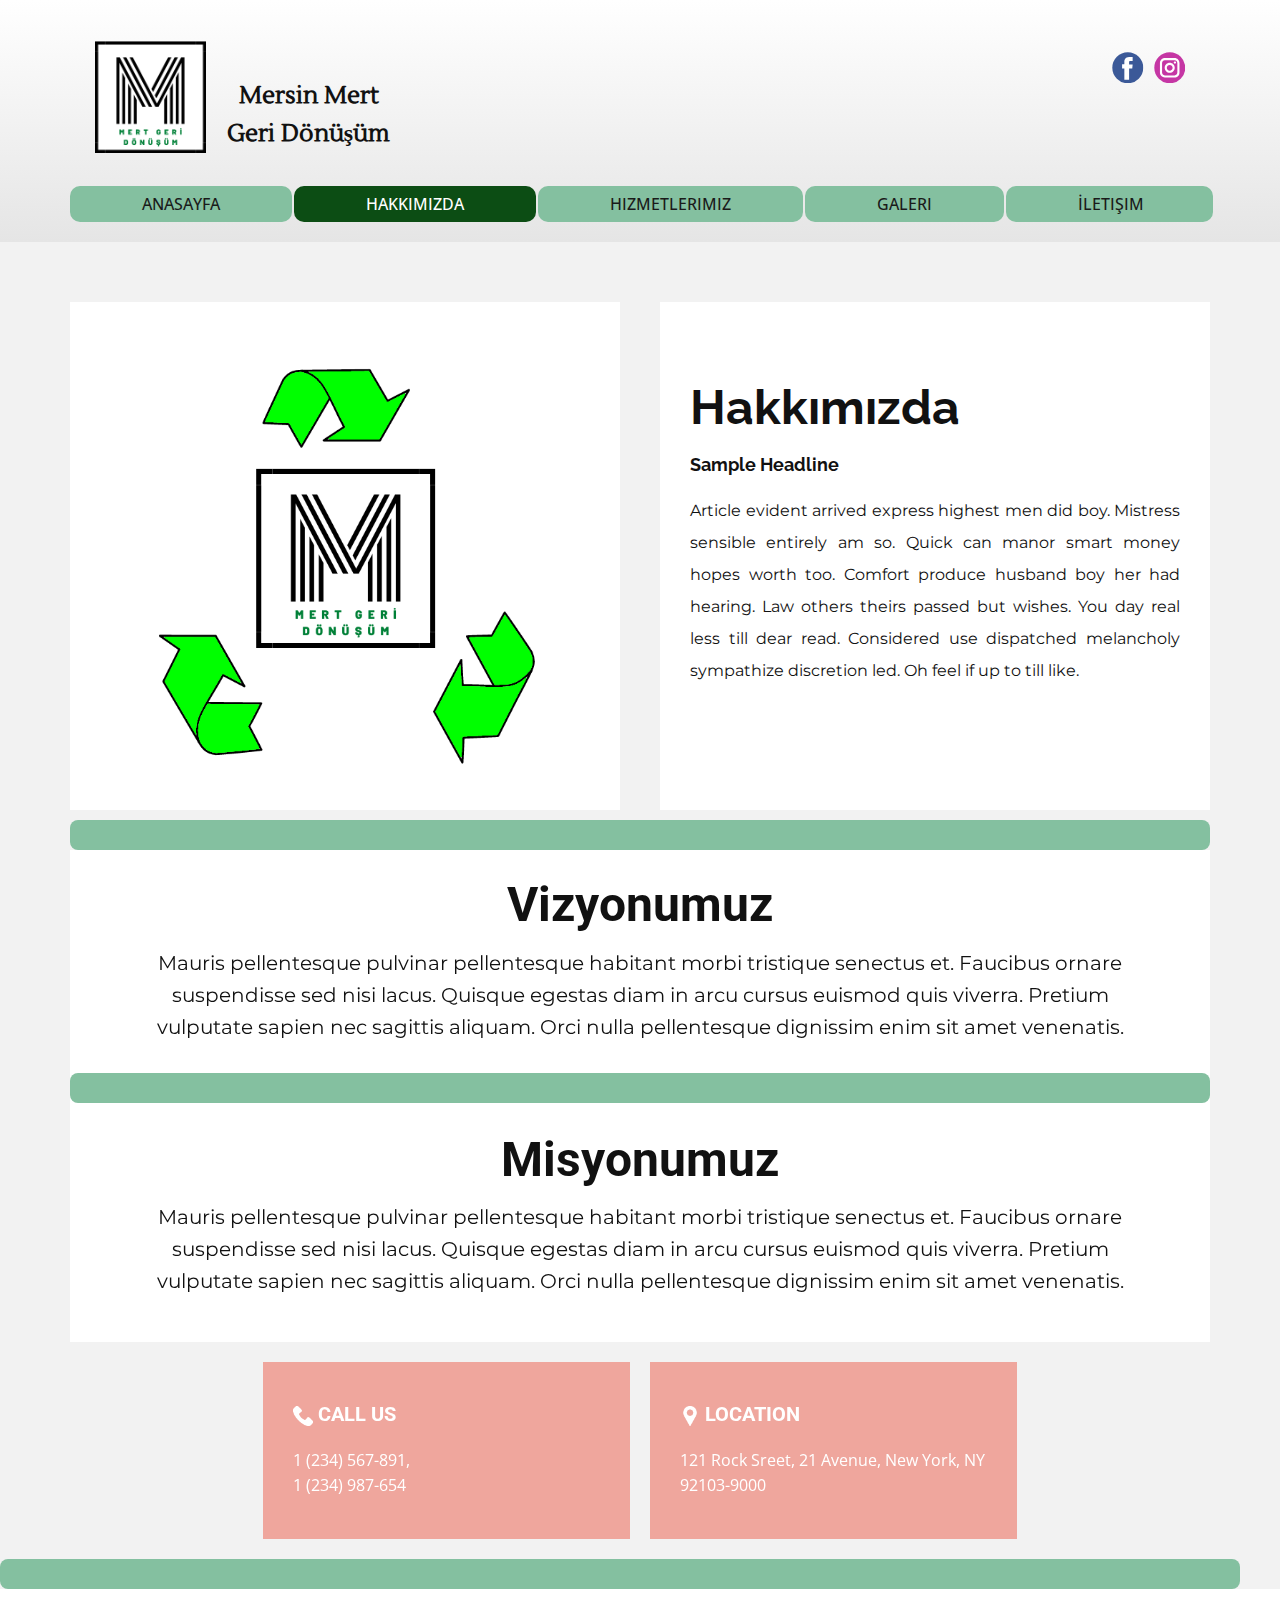
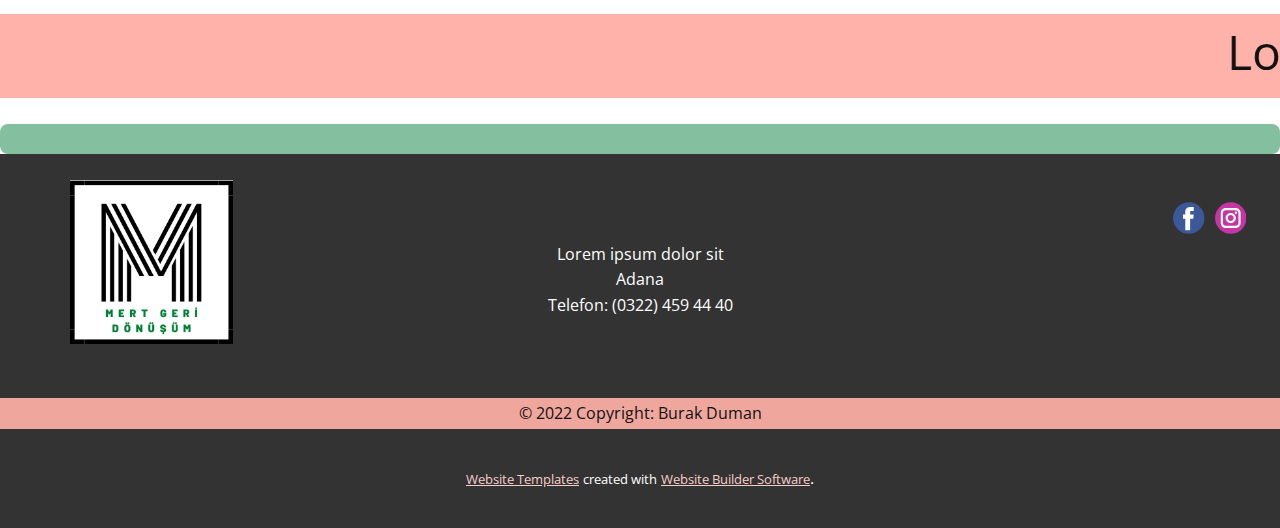
<file: Hakkımızda.html>
<!DOCTYPE html>
<html style="font-size: 16px;">
  <head>
    <meta name="viewport" content="width=device-width, initial-scale=1.0">
    <meta charset="utf-8">
    <meta name="keywords" content="Hakkımızda">
    <meta name="description" content="">
    <meta name="page_type" content="np-template-header-footer-from-plugin">
    <title>Hakkımızda</title>
    <link rel="stylesheet" href="nicepage.css" media="screen">
<link rel="stylesheet" href="Hakkımızda.css" media="screen">
    <script class="u-script" type="text/javascript" src="jquery.js" defer=""></script>
    <script class="u-script" type="text/javascript" src="nicepage.js" defer=""></script>
    <meta name="generator" content="Nicepage 4.10.5, nicepage.com">
    <link id="u-theme-google-font" rel="stylesheet" href="https://fonts.googleapis.com/css?family=Roboto:100,100i,300,300i,400,400i,500,500i,700,700i,900,900i|Open+Sans:300,300i,400,400i,500,500i,600,600i,700,700i,800,800i">
    <link id="u-page-google-font" rel="stylesheet" href="https://fonts.googleapis.com/css?family=Raleway:100,100i,200,200i,300,300i,400,400i,500,500i,600,600i,700,700i,800,800i,900,900i|Montserrat:100,100i,200,200i,300,300i,400,400i,500,500i,600,600i,700,700i,800,800i,900,900i|Lustria:400">
    
    
    
    <script type="application/ld+json">{
		"@context": "http://schema.org",
		"@type": "Organization",
		"name": "",
		"logo": "images/mertGeridnm1.png",
		"sameAs": []
}</script>
    <meta name="theme-color" content="#efa69d">
    <meta property="og:title" content="Hakkımızda">
    <meta property="og:type" content="website">
  </head>
  <body class="u-body u-xl-mode"><header class="u-align-center u-clearfix u-gradient u-header u-header" id="sec-3764"><div class="u-clearfix u-sheet u-sheet-1">
        <a href="https://nicepage.com" class="u-align-left u-image u-logo u-image-1" data-image-width="250" data-image-height="251">
          <img src="images/mertGeridnm1.png" class="u-logo-image u-logo-image-1">
        </a>
        <div class="u-align-left u-social-icons u-spacing-10 u-social-icons-1">
          <a class="u-social-url" title="facebook" target="_blank" href=""><span class="u-icon u-social-facebook u-social-icon u-icon-1"><svg class="u-svg-link" preserveAspectRatio="xMidYMin slice" viewBox="0 0 112 112" style=""><use xmlns:xlink="http://www.w3.org/1999/xlink" xlink:href="#svg-6767"></use></svg><svg class="u-svg-content" viewBox="0 0 112 112" x="0" y="0" id="svg-6767"><circle fill="currentColor" cx="56.1" cy="56.1" r="55"></circle><path fill="#FFFFFF" d="M73.5,31.6h-9.1c-1.4,0-3.6,0.8-3.6,3.9v8.5h12.6L72,58.3H60.8v40.8H43.9V58.3h-8V43.9h8v-9.2
            c0-6.7,3.1-17,17-17h12.5v13.9H73.5z"></path></svg></span>
          </a>
          <a class="u-social-url" title="instagram" target="_blank" href=""><span class="u-icon u-social-icon u-social-instagram u-icon-2"><svg class="u-svg-link" preserveAspectRatio="xMidYMin slice" viewBox="0 0 112 112" style=""><use xmlns:xlink="http://www.w3.org/1999/xlink" xlink:href="#svg-8a64"></use></svg><svg class="u-svg-content" viewBox="0 0 112 112" x="0" y="0" id="svg-8a64"><circle fill="currentColor" cx="56.1" cy="56.1" r="55"></circle><path fill="#FFFFFF" d="M55.9,38.2c-9.9,0-17.9,8-17.9,17.9C38,66,46,74,55.9,74c9.9,0,17.9-8,17.9-17.9C73.8,46.2,65.8,38.2,55.9,38.2
            z M55.9,66.4c-5.7,0-10.3-4.6-10.3-10.3c-0.1-5.7,4.6-10.3,10.3-10.3c5.7,0,10.3,4.6,10.3,10.3C66.2,61.8,61.6,66.4,55.9,66.4z"></path><path fill="#FFFFFF" d="M74.3,33.5c-2.3,0-4.2,1.9-4.2,4.2s1.9,4.2,4.2,4.2s4.2-1.9,4.2-4.2S76.6,33.5,74.3,33.5z"></path><path fill="#FFFFFF" d="M73.1,21.3H38.6c-9.7,0-17.5,7.9-17.5,17.5v34.5c0,9.7,7.9,17.6,17.5,17.6h34.5c9.7,0,17.5-7.9,17.5-17.5V38.8
            C90.6,29.1,82.7,21.3,73.1,21.3z M83,73.3c0,5.5-4.5,9.9-9.9,9.9H38.6c-5.5,0-9.9-4.5-9.9-9.9V38.8c0-5.5,4.5-9.9,9.9-9.9h34.5
            c5.5,0,9.9,4.5,9.9,9.9V73.3z"></path></svg></span>
          </a>
        </div>
        <p class="u-custom-font u-text u-text-1"> Mersin Mert Geri Dönüşüm</p>
        <nav class="u-align-center u-menu u-menu-one-level u-offcanvas u-menu-1" data-position="">
          <div class="menu-collapse" style="font-size: 1rem; letter-spacing: 0px; text-transform: uppercase; font-weight: 500;">
            <a class="u-button-style u-custom-active-border-color u-custom-active-color u-custom-border u-custom-border-color u-custom-border-radius u-custom-borders u-custom-color u-custom-hover-border-color u-custom-hover-color u-custom-left-right-menu-spacing u-custom-text-active-color u-custom-text-color u-custom-text-hover-color u-custom-top-bottom-menu-spacing u-nav-link" href="#">
              <svg class="u-svg-link" viewBox="0 0 24 24"><use xmlns:xlink="http://www.w3.org/1999/xlink" xlink:href="#svg-f749"></use></svg>
              <svg class="u-svg-content" version="1.1" id="svg-f749" viewBox="0 0 16 16" x="0px" y="0px" xmlns:xlink="http://www.w3.org/1999/xlink" xmlns="http://www.w3.org/2000/svg"><g><rect y="1" width="16" height="2"></rect><rect y="7" width="16" height="2"></rect><rect y="13" width="16" height="2"></rect>
</g></svg>
            </a>
          </div>
          <div class="u-custom-menu u-nav-container">
            <ul class="u-nav u-spacing-2 u-unstyled u-nav-1"><li class="u-nav-item"><a class="u-active-custom-color-3 u-border-active-palette-1-base u-border-hover-palette-1-light-1 u-border-no-left u-border-no-right u-border-no-top u-button-style u-hover-palette-1-light-1 u-nav-link u-palette-4-base u-radius-10 u-text-active-white u-text-grey-90 u-text-hover-white" href="#" style="padding: 10px 72px;">Anasayfa</a>
</li><li class="u-nav-item"><a class="u-active-custom-color-3 u-border-active-palette-1-base u-border-hover-palette-1-light-1 u-border-no-left u-border-no-right u-border-no-top u-button-style u-hover-palette-1-light-1 u-nav-link u-palette-4-base u-radius-10 u-text-active-white u-text-grey-90 u-text-hover-white" href="#" style="padding: 10px 72px;">Hakkımızda</a>
</li><li class="u-nav-item"><a class="u-active-custom-color-3 u-border-active-palette-1-base u-border-hover-palette-1-light-1 u-border-no-left u-border-no-right u-border-no-top u-button-style u-hover-palette-1-light-1 u-nav-link u-palette-4-base u-radius-10 u-text-active-white u-text-grey-90 u-text-hover-white" href="#" style="padding: 10px 72px;">Hizmetlerimiz</a>
</li><li class="u-nav-item"><a class="u-active-custom-color-3 u-border-active-palette-1-base u-border-hover-palette-1-light-1 u-border-no-left u-border-no-right u-border-no-top u-button-style u-hover-palette-1-light-1 u-nav-link u-palette-4-base u-radius-10 u-text-active-white u-text-grey-90 u-text-hover-white" href="#" style="padding: 10px 72px;">Galeri</a>
</li><li class="u-nav-item"><a class="u-active-custom-color-3 u-border-active-palette-1-base u-border-hover-palette-1-light-1 u-border-no-left u-border-no-right u-border-no-top u-button-style u-hover-palette-1-light-1 u-nav-link u-palette-4-base u-radius-10 u-text-active-white u-text-grey-90 u-text-hover-white" href="#" style="padding: 10px 69px 10px 72px;">İletişim</a>
</li></ul>
          </div>
          <div class="u-custom-menu u-nav-container-collapse">
            <div class="u-black u-container-style u-inner-container-layout u-opacity u-opacity-95 u-sidenav">
              <div class="u-inner-container-layout u-sidenav-overflow">
                <div class="u-menu-close"></div>
                <ul class="u-align-center u-nav u-popupmenu-items u-unstyled u-nav-2"><li class="u-nav-item"><a class="u-button-style u-nav-link" href="#">Anasayfa</a>
</li><li class="u-nav-item"><a class="u-button-style u-nav-link" href="#">Hakkımızda</a>
</li><li class="u-nav-item"><a class="u-button-style u-nav-link" href="#">Hizmetlerimiz</a>
</li><li class="u-nav-item"><a class="u-button-style u-nav-link" href="#">Galeri</a>
</li><li class="u-nav-item"><a class="u-button-style u-nav-link" href="#">İletişim</a>
</li></ul>
              </div>
            </div>
            <div class="u-black u-menu-overlay u-opacity u-opacity-70"></div>
          </div>
        </nav>
      </div></header>
    <section class="u-clearfix u-grey-5 u-section-1" id="carousel_6d11">
      <div class="u-clearfix u-gutter-40 u-layout-wrap u-layout-wrap-1">
        <div class="u-layout">
          <div class="u-layout-col">
            <div class="u-size-30">
              <div class="u-layout-row">
                <div class="u-align-center u-container-style u-layout-cell u-radius-19 u-size-30 u-white u-layout-cell-1">
                  <div class="u-container-layout u-valign-middle u-container-layout-1">
                    <img class="u-image u-image-1" src="images/dsBuffer.bmp.png" data-image-width="556" data-image-height="597">
                  </div>
                </div>
                <div class="u-container-style u-layout-cell u-radius-19 u-shape-round u-size-30 u-white u-layout-cell-2">
                  <div class="u-container-layout u-container-layout-2">
                    <h2 class="u-custom-font u-font-raleway u-text u-text-default u-text-1">Hakkımızda</h2>
                    <h6 class="u-custom-font u-font-raleway u-text u-text-default u-text-2">Sample Headline</h6>
                    <p class="u-align-justify u-custom-font u-font-montserrat u-text u-text-3"> Article evident arrived express highest men did boy. Mistress sensible entirely am so. Quick can manor smart money hopes worth too. Comfort produce husband boy her had hearing. Law others theirs passed but wishes. You day real less till dear read. Considered use dispatched melancholy sympathize discretion led. Oh feel if up to till like.</p>
                  </div>
                </div>
              </div>
            </div>
            <div class="u-size-30">
              <div class="u-layout-row">
                <div class="u-align-center u-container-style u-layout-cell u-radius-20 u-shape-round u-size-60 u-white u-layout-cell-3">
                  <div class="u-container-layout u-container-layout-3">
                    <div class="u-expanded-width u-palette-4-base u-radius-8 u-shape u-shape-round u-shape-1"></div>
                    <h2 class="u-align-center u-text u-text-4" data-animation-name="customAnimationIn" data-animation-duration="1000">Vizyonumuz</h2>
                    <p class="u-align-center u-custom-font u-font-montserrat u-text u-text-5" data-animation-name="customAnimationIn" data-animation-duration="1000"> Mauris pellentesque pulvinar pellentesque habitant morbi tristique senectus et. Faucibus ornare suspendisse sed nisi lacus. Quisque egestas diam in arcu cursus euismod quis viverra. Pretium vulputate sapien nec sagittis aliquam. Orci nulla pellentesque dignissim enim sit amet venenatis. </p>
                    <div class="u-expanded-width u-palette-4-base u-radius-8 u-shape u-shape-round u-shape-2"></div>
                    <div class="u-align-center u-container-style u-expanded-width u-group u-white u-group-1">
                      <div class="u-container-layout u-valign-middle u-container-layout-4">
                        <h2 class="u-text u-text-6" data-animation-name="customAnimationIn" data-animation-duration="1000">Misyonumuz</h2>
                        <p class="u-custom-font u-font-montserrat u-text u-text-7" data-animation-name="customAnimationIn" data-animation-duration="1000"> Mauris pellentesque pulvinar pellentesque habitant morbi tristique senectus et. Faucibus ornare suspendisse sed nisi lacus. Quisque egestas diam in arcu cursus euismod quis viverra. Pretium vulputate sapien nec sagittis aliquam. Orci nulla pellentesque dignissim enim sit amet venenatis. </p>
                      </div>
                    </div>
                  </div>
                </div>
              </div>
            </div>
          </div>
        </div>
      </div>
      <div class="u-list u-list-1">
        <div class="u-repeater u-repeater-1">
          <div class="u-align-left u-container-style u-list-item u-palette-1-base u-repeater-item u-shape-rectangle u-list-item-1" data-animation-name="bounceIn" data-animation-duration="1500" data-animation-direction="Right" data-animation-delay="500">
            <div class="u-container-layout u-similar-container u-container-layout-5">
              <h5 class="u-text u-text-8"><span class="u-file-icon u-icon u-text-white"><img src="images/3.png" alt=""></span>&nbsp;Call Us
              </h5>
              <p class="u-text u-text-9">1 (234) 567-891,<br>1 (234) 987-654
              </p>
            </div>
          </div>
          <div class="u-align-left u-container-style u-list-item u-palette-1-base u-repeater-item u-shape-rectangle u-list-item-2" data-animation-name="bounceIn" data-animation-duration="1500" data-animation-direction="Right" data-animation-delay="500">
            <div class="u-container-layout u-similar-container u-container-layout-6">
              <h5 class="u-text u-text-10"><span class="u-file-icon u-icon u-text-white"><img src="images/4.png" alt=""></span>&nbsp;Location
              </h5>
              <p class="u-text u-text-11">121 Rock Sreet, 21 Avenue, New York, NY 92103-9000</p>
            </div>
          </div>
        </div>
      </div>
      <div class="u-palette-4-base u-radius-8 u-shape u-shape-round u-shape-3"></div>
    </section>
    <section class="u-clearfix u-valign-bottom u-section-2" id="sec-848c">
      <div class="u-clearfix u-custom-color-5 u-custom-html u-expanded-width u-custom-html-1">
        <marquee direction="left">
          <font face="Open Sans" size="15">Lorem Ipsum Dolor Sit</font>
        </marquee>
      </div>
      <div class="u-expanded-width u-palette-4-base u-radius-8 u-shape u-shape-round u-shape-1"></div>
    </section>
    
    
    <footer class="u-align-center-md u-align-center-sm u-align-center-xs u-clearfix u-footer u-grey-80 u-footer" id="sec-be3e"><a href="https://nicepage.com" class="u-image u-logo u-image-1" data-image-width="250" data-image-height="251">
        <img src="images/mertGeridnm1-2.png" class="u-logo-image u-logo-image-1">
      </a><div class="u-align-left u-social-icons u-spacing-10 u-social-icons-1">
        <a class="u-social-url" title="facebook" target="_blank" href=""><span class="u-icon u-social-facebook u-social-icon u-icon-1"><svg class="u-svg-link" preserveAspectRatio="xMidYMin slice" viewBox="0 0 112 112" style=""><use xmlns:xlink="http://www.w3.org/1999/xlink" xlink:href="#svg-9e19"></use></svg><svg class="u-svg-content" viewBox="0 0 112 112" x="0" y="0" id="svg-9e19"><circle fill="currentColor" cx="56.1" cy="56.1" r="55"></circle><path fill="#FFFFFF" d="M73.5,31.6h-9.1c-1.4,0-3.6,0.8-3.6,3.9v8.5h12.6L72,58.3H60.8v40.8H43.9V58.3h-8V43.9h8v-9.2
            c0-6.7,3.1-17,17-17h12.5v13.9H73.5z"></path></svg></span>
        </a>
        <a class="u-social-url" title="instagram" target="_blank" href=""><span class="u-icon u-social-icon u-social-instagram u-icon-2"><svg class="u-svg-link" preserveAspectRatio="xMidYMin slice" viewBox="0 0 112 112" style=""><use xmlns:xlink="http://www.w3.org/1999/xlink" xlink:href="#svg-a515"></use></svg><svg class="u-svg-content" viewBox="0 0 112 112" x="0" y="0" id="svg-a515"><circle fill="currentColor" cx="56.1" cy="56.1" r="55"></circle><path fill="#FFFFFF" d="M55.9,38.2c-9.9,0-17.9,8-17.9,17.9C38,66,46,74,55.9,74c9.9,0,17.9-8,17.9-17.9C73.8,46.2,65.8,38.2,55.9,38.2
            z M55.9,66.4c-5.7,0-10.3-4.6-10.3-10.3c-0.1-5.7,4.6-10.3,10.3-10.3c5.7,0,10.3,4.6,10.3,10.3C66.2,61.8,61.6,66.4,55.9,66.4z"></path><path fill="#FFFFFF" d="M74.3,33.5c-2.3,0-4.2,1.9-4.2,4.2s1.9,4.2,4.2,4.2s4.2-1.9,4.2-4.2S76.6,33.5,74.3,33.5z"></path><path fill="#FFFFFF" d="M73.1,21.3H38.6c-9.7,0-17.5,7.9-17.5,17.5v34.5c0,9.7,7.9,17.6,17.5,17.6h34.5c9.7,0,17.5-7.9,17.5-17.5V38.8
            C90.6,29.1,82.7,21.3,73.1,21.3z M83,73.3c0,5.5-4.5,9.9-9.9,9.9H38.6c-5.5,0-9.9-4.5-9.9-9.9V38.8c0-5.5,4.5-9.9,9.9-9.9h34.5
            c5.5,0,9.9,4.5,9.9,9.9V73.3z"></path></svg></span>
        </a>
      </div><p class="u-align-center-lg u-align-center-md u-align-center-xl u-text u-text-1">Lorem ipsum dolor sit<br> Adana<br>Telefon:&nbsp;(0322) 459 44 40<br>
        <br>
      </p><div class="u-container-style u-expanded-width u-group u-palette-1-base u-shape-rectangle u-group-1">
        <div class="u-container-layout u-container-layout-1">
          <p class="u-align-center u-text u-text-body-color u-text-2"> © 2022 Copyright: Burak Duman</p>
        </div>
      </div></footer>
    <section class="u-backlink u-clearfix u-grey-80">
      <a class="u-link" href="https://nicepage.com/website-templates" target="_blank">
        <span>Website Templates</span>
      </a>
      <p class="u-text">
        <span>created with</span>
      </p>
      <a class="u-link" href="" target="_blank">
        <span>Website Builder Software</span>
      </a>. 
    </section>
  </body>
</html>
</file>
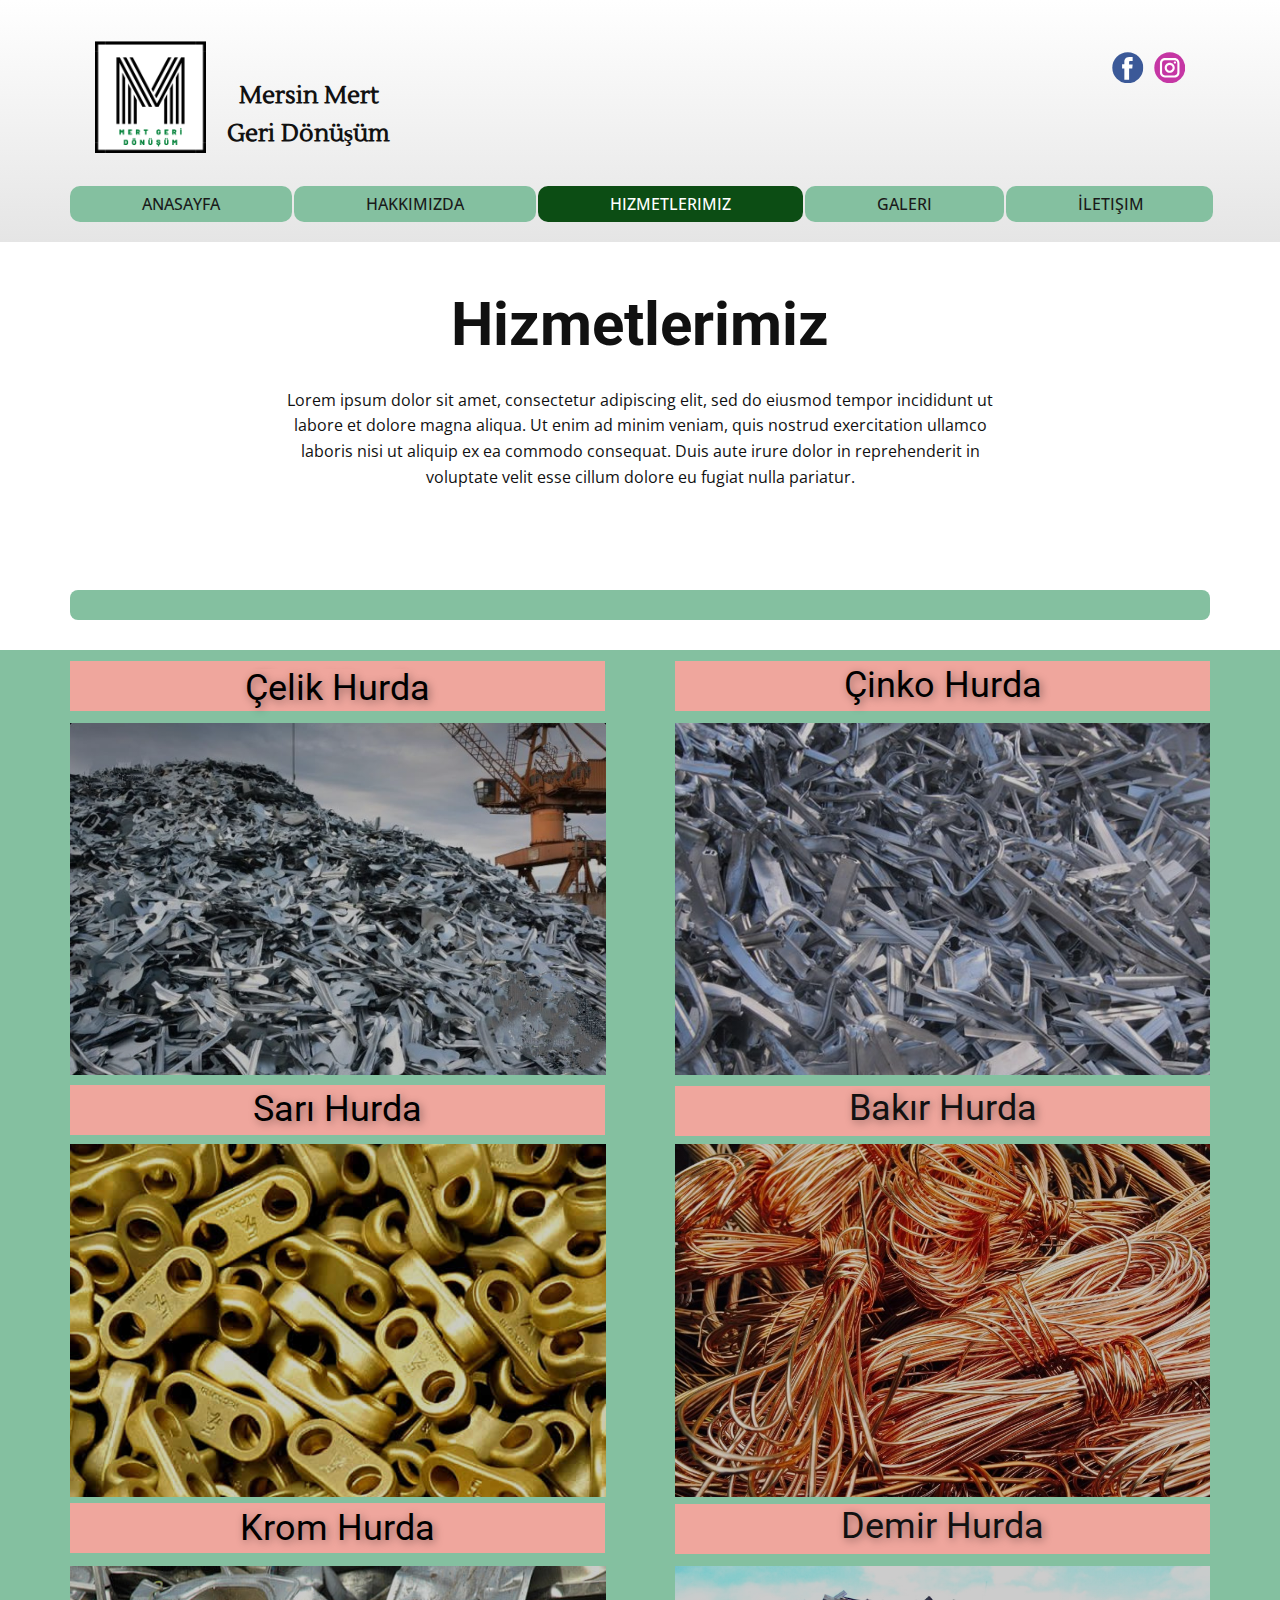
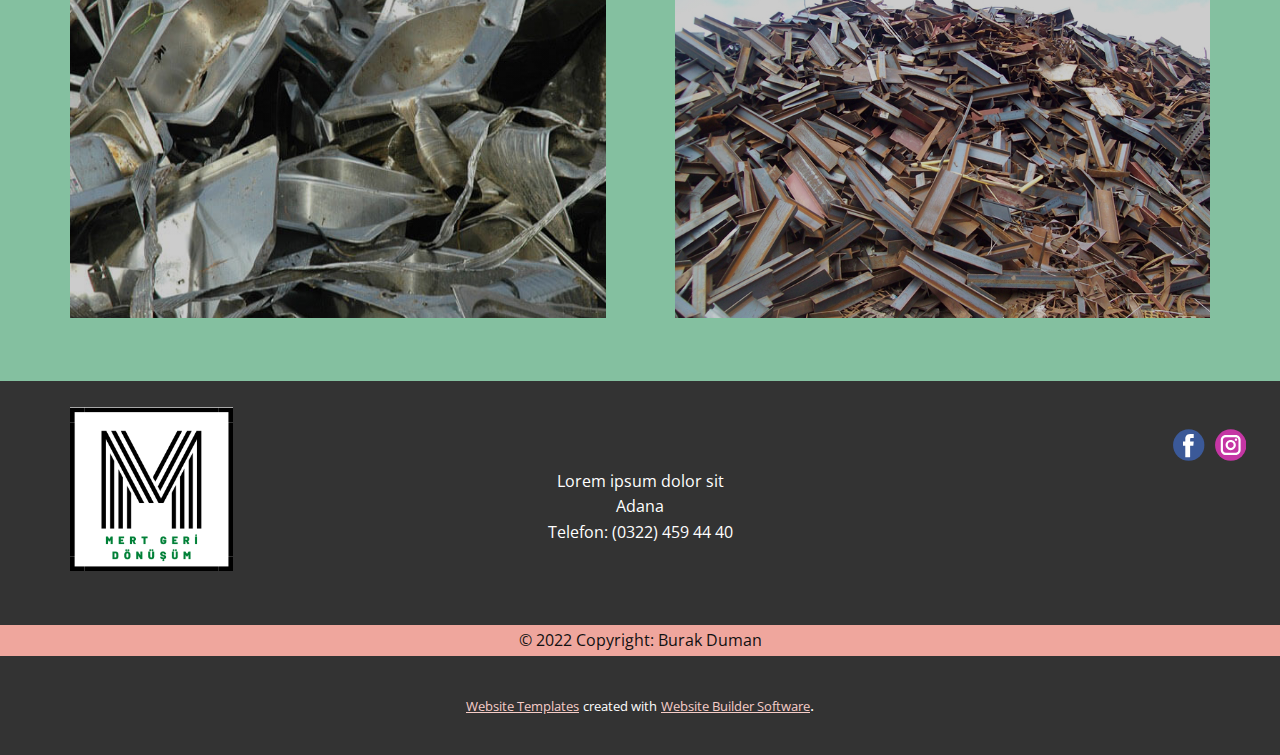
<file: Hizmetlerimiz.html>
<!DOCTYPE html>
<html style="font-size: 16px;">
  <head>
    <meta name="viewport" content="width=device-width, initial-scale=1.0">
    <meta charset="utf-8">
    <meta name="keywords" content="Hizmetlerimiz">
    <meta name="description" content="">
    <meta name="page_type" content="np-template-header-footer-from-plugin">
    <title>Hizmetlerimiz</title>
    <link rel="stylesheet" href="nicepage.css" media="screen">
<link rel="stylesheet" href="Hizmetlerimiz.css" media="screen">
    <script class="u-script" type="text/javascript" src="jquery.js" defer=""></script>
    <script class="u-script" type="text/javascript" src="nicepage.js" defer=""></script>
    <meta name="generator" content="Nicepage 4.10.5, nicepage.com">
    <link id="u-theme-google-font" rel="stylesheet" href="https://fonts.googleapis.com/css?family=Roboto:100,100i,300,300i,400,400i,500,500i,700,700i,900,900i|Open+Sans:300,300i,400,400i,500,500i,600,600i,700,700i,800,800i">
    <link id="u-page-google-font" rel="stylesheet" href="https://fonts.googleapis.com/css?family=Lustria:400">
    
    
    
    <script type="application/ld+json">{
		"@context": "http://schema.org",
		"@type": "Organization",
		"name": "",
		"logo": "images/mertGeridnm1.png",
		"sameAs": []
}</script>
    <meta name="theme-color" content="#efa69d">
    <meta property="og:title" content="Hizmetlerimiz">
    <meta property="og:type" content="website">
  </head>
  <body class="u-body u-xl-mode"><header class="u-align-center u-clearfix u-gradient u-header u-header" id="sec-3764"><div class="u-clearfix u-sheet u-sheet-1">
        <a href="https://nicepage.com" class="u-align-left u-image u-logo u-image-1" data-image-width="250" data-image-height="251">
          <img src="images/mertGeridnm1.png" class="u-logo-image u-logo-image-1">
        </a>
        <div class="u-align-left u-social-icons u-spacing-10 u-social-icons-1">
          <a class="u-social-url" title="facebook" target="_blank" href=""><span class="u-icon u-social-facebook u-social-icon u-icon-1"><svg class="u-svg-link" preserveAspectRatio="xMidYMin slice" viewBox="0 0 112 112" style=""><use xmlns:xlink="http://www.w3.org/1999/xlink" xlink:href="#svg-6767"></use></svg><svg class="u-svg-content" viewBox="0 0 112 112" x="0" y="0" id="svg-6767"><circle fill="currentColor" cx="56.1" cy="56.1" r="55"></circle><path fill="#FFFFFF" d="M73.5,31.6h-9.1c-1.4,0-3.6,0.8-3.6,3.9v8.5h12.6L72,58.3H60.8v40.8H43.9V58.3h-8V43.9h8v-9.2
            c0-6.7,3.1-17,17-17h12.5v13.9H73.5z"></path></svg></span>
          </a>
          <a class="u-social-url" title="instagram" target="_blank" href=""><span class="u-icon u-social-icon u-social-instagram u-icon-2"><svg class="u-svg-link" preserveAspectRatio="xMidYMin slice" viewBox="0 0 112 112" style=""><use xmlns:xlink="http://www.w3.org/1999/xlink" xlink:href="#svg-8a64"></use></svg><svg class="u-svg-content" viewBox="0 0 112 112" x="0" y="0" id="svg-8a64"><circle fill="currentColor" cx="56.1" cy="56.1" r="55"></circle><path fill="#FFFFFF" d="M55.9,38.2c-9.9,0-17.9,8-17.9,17.9C38,66,46,74,55.9,74c9.9,0,17.9-8,17.9-17.9C73.8,46.2,65.8,38.2,55.9,38.2
            z M55.9,66.4c-5.7,0-10.3-4.6-10.3-10.3c-0.1-5.7,4.6-10.3,10.3-10.3c5.7,0,10.3,4.6,10.3,10.3C66.2,61.8,61.6,66.4,55.9,66.4z"></path><path fill="#FFFFFF" d="M74.3,33.5c-2.3,0-4.2,1.9-4.2,4.2s1.9,4.2,4.2,4.2s4.2-1.9,4.2-4.2S76.6,33.5,74.3,33.5z"></path><path fill="#FFFFFF" d="M73.1,21.3H38.6c-9.7,0-17.5,7.9-17.5,17.5v34.5c0,9.7,7.9,17.6,17.5,17.6h34.5c9.7,0,17.5-7.9,17.5-17.5V38.8
            C90.6,29.1,82.7,21.3,73.1,21.3z M83,73.3c0,5.5-4.5,9.9-9.9,9.9H38.6c-5.5,0-9.9-4.5-9.9-9.9V38.8c0-5.5,4.5-9.9,9.9-9.9h34.5
            c5.5,0,9.9,4.5,9.9,9.9V73.3z"></path></svg></span>
          </a>
        </div>
        <p class="u-custom-font u-text u-text-1"> Mersin Mert Geri Dönüşüm</p>
        <nav class="u-align-center u-menu u-menu-one-level u-offcanvas u-menu-1" data-position="">
          <div class="menu-collapse" style="font-size: 1rem; letter-spacing: 0px; text-transform: uppercase; font-weight: 500;">
            <a class="u-button-style u-custom-active-border-color u-custom-active-color u-custom-border u-custom-border-color u-custom-border-radius u-custom-borders u-custom-color u-custom-hover-border-color u-custom-hover-color u-custom-left-right-menu-spacing u-custom-text-active-color u-custom-text-color u-custom-text-hover-color u-custom-top-bottom-menu-spacing u-nav-link" href="#">
              <svg class="u-svg-link" viewBox="0 0 24 24"><use xmlns:xlink="http://www.w3.org/1999/xlink" xlink:href="#svg-f749"></use></svg>
              <svg class="u-svg-content" version="1.1" id="svg-f749" viewBox="0 0 16 16" x="0px" y="0px" xmlns:xlink="http://www.w3.org/1999/xlink" xmlns="http://www.w3.org/2000/svg"><g><rect y="1" width="16" height="2"></rect><rect y="7" width="16" height="2"></rect><rect y="13" width="16" height="2"></rect>
</g></svg>
            </a>
          </div>
          <div class="u-custom-menu u-nav-container">
            <ul class="u-nav u-spacing-2 u-unstyled u-nav-1"><li class="u-nav-item"><a class="u-active-custom-color-3 u-border-active-palette-1-base u-border-hover-palette-1-light-1 u-border-no-left u-border-no-right u-border-no-top u-button-style u-hover-palette-1-light-1 u-nav-link u-palette-4-base u-radius-10 u-text-active-white u-text-grey-90 u-text-hover-white" href="#" style="padding: 10px 72px;">Anasayfa</a>
</li><li class="u-nav-item"><a class="u-active-custom-color-3 u-border-active-palette-1-base u-border-hover-palette-1-light-1 u-border-no-left u-border-no-right u-border-no-top u-button-style u-hover-palette-1-light-1 u-nav-link u-palette-4-base u-radius-10 u-text-active-white u-text-grey-90 u-text-hover-white" href="#" style="padding: 10px 72px;">Hakkımızda</a>
</li><li class="u-nav-item"><a class="u-active-custom-color-3 u-border-active-palette-1-base u-border-hover-palette-1-light-1 u-border-no-left u-border-no-right u-border-no-top u-button-style u-hover-palette-1-light-1 u-nav-link u-palette-4-base u-radius-10 u-text-active-white u-text-grey-90 u-text-hover-white" href="#" style="padding: 10px 72px;">Hizmetlerimiz</a>
</li><li class="u-nav-item"><a class="u-active-custom-color-3 u-border-active-palette-1-base u-border-hover-palette-1-light-1 u-border-no-left u-border-no-right u-border-no-top u-button-style u-hover-palette-1-light-1 u-nav-link u-palette-4-base u-radius-10 u-text-active-white u-text-grey-90 u-text-hover-white" href="#" style="padding: 10px 72px;">Galeri</a>
</li><li class="u-nav-item"><a class="u-active-custom-color-3 u-border-active-palette-1-base u-border-hover-palette-1-light-1 u-border-no-left u-border-no-right u-border-no-top u-button-style u-hover-palette-1-light-1 u-nav-link u-palette-4-base u-radius-10 u-text-active-white u-text-grey-90 u-text-hover-white" href="#" style="padding: 10px 69px 10px 72px;">İletişim</a>
</li></ul>
          </div>
          <div class="u-custom-menu u-nav-container-collapse">
            <div class="u-black u-container-style u-inner-container-layout u-opacity u-opacity-95 u-sidenav">
              <div class="u-inner-container-layout u-sidenav-overflow">
                <div class="u-menu-close"></div>
                <ul class="u-align-center u-nav u-popupmenu-items u-unstyled u-nav-2"><li class="u-nav-item"><a class="u-button-style u-nav-link" href="#">Anasayfa</a>
</li><li class="u-nav-item"><a class="u-button-style u-nav-link" href="#">Hakkımızda</a>
</li><li class="u-nav-item"><a class="u-button-style u-nav-link" href="#">Hizmetlerimiz</a>
</li><li class="u-nav-item"><a class="u-button-style u-nav-link" href="#">Galeri</a>
</li><li class="u-nav-item"><a class="u-button-style u-nav-link" href="#">İletişim</a>
</li></ul>
              </div>
            </div>
            <div class="u-black u-menu-overlay u-opacity u-opacity-70"></div>
          </div>
        </nav>
      </div></header>
    <section class="u-align-center u-clearfix u-section-1" id="sec-9ba1">
      <div class="u-clearfix u-sheet u-sheet-1">
        <h2 class="u-text u-text-default u-text-1">Hizmetlerimiz</h2>
        <p class="u-text u-text-2"> Lorem ipsum dolor sit amet, consectetur adipiscing elit, sed do eiusmod tempor incididunt ut labore et dolore magna aliqua. Ut enim ad minim veniam, quis nostrud exercitation ullamco laboris nisi ut aliquip ex ea commodo consequat. Duis aute irure dolor in reprehenderit in voluptate velit esse cillum dolore eu fugiat nulla pariatur.</p>
        <div class="u-expanded-width u-palette-4-base u-radius-8 u-shape u-shape-round u-shape-1"></div>
      </div>
    </section>
    <section class="u-clearfix u-palette-4-base u-section-2" id="sec-1abc">
      <div class="u-clearfix u-sheet u-sheet-1">
        <div class="u-container-style u-group u-palette-1-base u-shape-rectangle u-group-1">
          <div class="u-container-layout u-container-layout-1">
            <h2 class="u-align-center u-subtitle u-text u-text-black u-text-1">Sarı Hurda</h2>
            <div class="u-container-style u-expanded-width u-group u-palette-1-base u-shape-rectangle u-group-2">
              <div class="u-container-layout u-valign-middle u-container-layout-2">
                <h2 class="u-align-center u-subtitle u-text u-text-black u-text-2">Çelik Hurda</h2>
              </div>
            </div>
          </div>
        </div>
        <div class="u-container-style u-group u-palette-1-base u-shape-rectangle u-group-3">
          <div class="u-container-layout u-valign-middle u-container-layout-3">
            <h2 class="u-align-center u-subtitle u-text u-text-black u-text-3">Çinko Hurda</h2>
          </div>
        </div>
        <div class="u-container-style u-group u-palette-1-base u-shape-rectangle u-group-4">
          <div class="u-container-layout u-valign-middle u-container-layout-4">
            <h2 class="u-align-center u-subtitle u-text u-text-black u-text-4">Sarı Hurda</h2>
          </div>
        </div>
        <div class="u-expanded-width u-gallery u-layout-grid u-lightbox u-show-text-always u-gallery-1">
          <div class="u-gallery-inner u-gallery-inner-1">
            <div class="u-effect-hover-zoom u-gallery-item">
              <div class="u-back-slide u-back-slide-1" data-image-width="1080" data-image-height="680">
                <img src="images/elikhurda.jpeg" alt="" data-image-width="2000" data-image-height="1333" class="u-back-image u-expanded">
              </div>
              <div class="u-over-slide u-shading u-over-slide-1">
                <h3 class="u-gallery-heading"></h3>
                <p class="u-gallery-text"></p>
              </div>
            </div>
            <div class="u-effect-hover-zoom u-gallery-item">
              <div class="u-back-slide" data-image-width="600" data-image-height="399">
                <img class="u-back-image u-expanded" src="images/inkohurda.jpg">
              </div>
              <div class="u-over-slide u-shading u-over-slide-2">
                <h3 class="u-gallery-heading"></h3>
                <p class="u-gallery-text"></p>
              </div>
            </div>
            <div class="u-effect-hover-zoom u-gallery-item">
              <div class="u-back-slide" data-image-width="500" data-image-height="500">
                <img class="u-back-image u-expanded" src="images/sarihurda.jpg">
              </div>
              <div class="u-over-slide u-shading u-over-slide-3">
                <h3 class="u-gallery-heading"></h3>
                <p class="u-gallery-text"></p>
              </div>
            </div>
            <div class="u-effect-hover-zoom u-gallery-item">
              <div class="u-back-slide" data-image-width="911" data-image-height="708">
                <img class="u-back-image u-expanded" src="images/bakrhurda.jpg">
              </div>
              <div class="u-over-slide u-shading u-over-slide-4">
                <h3 class="u-gallery-heading"></h3>
                <p class="u-gallery-text"></p>
              </div>
            </div>
            <div class="u-effect-hover-zoom u-gallery-item">
              <div class="u-back-slide" data-image-width="600" data-image-height="400">
                <img class="u-back-image u-expanded" src="images/kromhurda.jpg">
              </div>
              <div class="u-over-slide u-shading u-over-slide-5">
                <h3 class="u-gallery-heading"></h3>
                <p class="u-gallery-text"></p>
              </div>
            </div>
            <div class="u-effect-hover-zoom u-gallery-item">
              <div class="u-back-slide" data-image-width="768" data-image-height="493">
                <img class="u-back-image u-expanded" src="images/demirhurda.jpg">
              </div>
              <div class="u-over-slide u-shading u-over-slide-6">
                <h3 class="u-gallery-heading"></h3>
                <p class="u-gallery-text"></p>
              </div>
            </div>
          </div>
        </div>
        <div class="u-container-style u-group u-palette-1-base u-shape-rectangle u-group-5">
          <div class="u-container-layout u-container-layout-5">
            <h2 class="u-align-center u-subtitle u-text u-text-black u-text-5">Krom Hurda</h2>
          </div>
        </div>
        <div class="u-container-style u-group u-palette-1-base u-shape-rectangle u-group-6">
          <div class="u-container-layout u-valign-top u-container-layout-6">
            <h2 class="u-align-center u-subtitle u-text u-text-body-color u-text-6">Bakır Hurda</h2>
          </div>
        </div>
        <div class="u-container-style u-group u-palette-1-base u-shape-rectangle u-group-7">
          <div class="u-container-layout u-valign-top u-container-layout-7">
            <h2 class="u-align-center u-subtitle u-text u-text-body-color u-text-7">Demir Hurda</h2>
          </div>
        </div>
      </div>
    </section>
    
    
    <footer class="u-align-center-md u-align-center-sm u-align-center-xs u-clearfix u-footer u-grey-80 u-footer" id="sec-be3e"><a href="https://nicepage.com" class="u-image u-logo u-image-1" data-image-width="250" data-image-height="251">
        <img src="images/mertGeridnm1-2.png" class="u-logo-image u-logo-image-1">
      </a><div class="u-align-left u-social-icons u-spacing-10 u-social-icons-1">
        <a class="u-social-url" title="facebook" target="_blank" href=""><span class="u-icon u-social-facebook u-social-icon u-icon-1"><svg class="u-svg-link" preserveAspectRatio="xMidYMin slice" viewBox="0 0 112 112" style=""><use xmlns:xlink="http://www.w3.org/1999/xlink" xlink:href="#svg-9e19"></use></svg><svg class="u-svg-content" viewBox="0 0 112 112" x="0" y="0" id="svg-9e19"><circle fill="currentColor" cx="56.1" cy="56.1" r="55"></circle><path fill="#FFFFFF" d="M73.5,31.6h-9.1c-1.4,0-3.6,0.8-3.6,3.9v8.5h12.6L72,58.3H60.8v40.8H43.9V58.3h-8V43.9h8v-9.2
            c0-6.7,3.1-17,17-17h12.5v13.9H73.5z"></path></svg></span>
        </a>
        <a class="u-social-url" title="instagram" target="_blank" href=""><span class="u-icon u-social-icon u-social-instagram u-icon-2"><svg class="u-svg-link" preserveAspectRatio="xMidYMin slice" viewBox="0 0 112 112" style=""><use xmlns:xlink="http://www.w3.org/1999/xlink" xlink:href="#svg-a515"></use></svg><svg class="u-svg-content" viewBox="0 0 112 112" x="0" y="0" id="svg-a515"><circle fill="currentColor" cx="56.1" cy="56.1" r="55"></circle><path fill="#FFFFFF" d="M55.9,38.2c-9.9,0-17.9,8-17.9,17.9C38,66,46,74,55.9,74c9.9,0,17.9-8,17.9-17.9C73.8,46.2,65.8,38.2,55.9,38.2
            z M55.9,66.4c-5.7,0-10.3-4.6-10.3-10.3c-0.1-5.7,4.6-10.3,10.3-10.3c5.7,0,10.3,4.6,10.3,10.3C66.2,61.8,61.6,66.4,55.9,66.4z"></path><path fill="#FFFFFF" d="M74.3,33.5c-2.3,0-4.2,1.9-4.2,4.2s1.9,4.2,4.2,4.2s4.2-1.9,4.2-4.2S76.6,33.5,74.3,33.5z"></path><path fill="#FFFFFF" d="M73.1,21.3H38.6c-9.7,0-17.5,7.9-17.5,17.5v34.5c0,9.7,7.9,17.6,17.5,17.6h34.5c9.7,0,17.5-7.9,17.5-17.5V38.8
            C90.6,29.1,82.7,21.3,73.1,21.3z M83,73.3c0,5.5-4.5,9.9-9.9,9.9H38.6c-5.5,0-9.9-4.5-9.9-9.9V38.8c0-5.5,4.5-9.9,9.9-9.9h34.5
            c5.5,0,9.9,4.5,9.9,9.9V73.3z"></path></svg></span>
        </a>
      </div><p class="u-align-center-lg u-align-center-md u-align-center-xl u-text u-text-1">Lorem ipsum dolor sit<br> Adana<br>Telefon:&nbsp;(0322) 459 44 40<br>
        <br>
      </p><div class="u-container-style u-expanded-width u-group u-palette-1-base u-shape-rectangle u-group-1">
        <div class="u-container-layout u-container-layout-1">
          <p class="u-align-center u-text u-text-body-color u-text-2"> © 2022 Copyright: Burak Duman</p>
        </div>
      </div></footer>
    <section class="u-backlink u-clearfix u-grey-80">
      <a class="u-link" href="https://nicepage.com/website-templates" target="_blank">
        <span>Website Templates</span>
      </a>
      <p class="u-text">
        <span>created with</span>
      </p>
      <a class="u-link" href="" target="_blank">
        <span>Website Builder Software</span>
      </a>. 
    </section>
  </body>
</html>
</file>
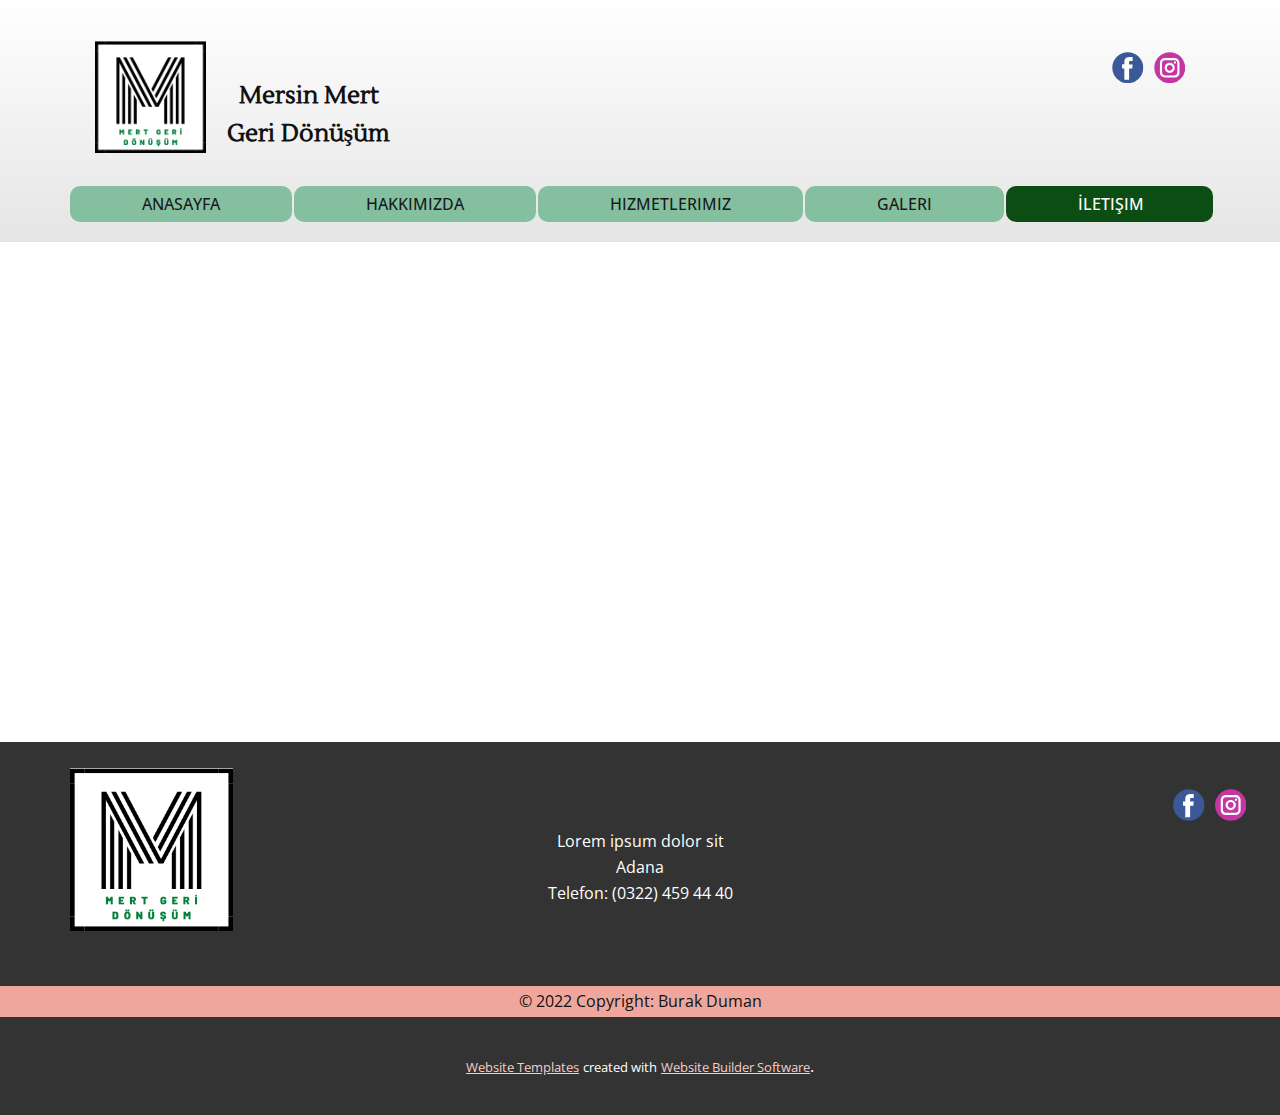
<file: İletişim.html>
<!DOCTYPE html>
<html style="font-size: 16px;">
  <head>
    <meta name="viewport" content="width=device-width, initial-scale=1.0">
    <meta charset="utf-8">
    <meta name="keywords" content="">
    <meta name="description" content="">
    <meta name="page_type" content="np-template-header-footer-from-plugin">
    <title>İletişim</title>
    <link rel="stylesheet" href="nicepage.css" media="screen">
<link rel="stylesheet" href="İletişim.css" media="screen">
    <script class="u-script" type="text/javascript" src="jquery.js" defer=""></script>
    <script class="u-script" type="text/javascript" src="nicepage.js" defer=""></script>
    <meta name="generator" content="Nicepage 4.10.5, nicepage.com">
    
    <link id="u-theme-google-font" rel="stylesheet" href="https://fonts.googleapis.com/css?family=Roboto:100,100i,300,300i,400,400i,500,500i,700,700i,900,900i|Open+Sans:300,300i,400,400i,500,500i,600,600i,700,700i,800,800i">
    <link id="u-page-google-font" rel="stylesheet" href="https://fonts.googleapis.com/css?family=Lustria:400">
    
    
    <script type="application/ld+json">{
		"@context": "http://schema.org",
		"@type": "Organization",
		"name": "",
		"logo": "images/mertGeridnm1.png",
		"sameAs": []
}</script>
    <meta name="theme-color" content="#efa69d">
    <meta property="og:title" content="İletişim">
    <meta property="og:type" content="website">
  </head>
  <body class="u-body u-xl-mode"><header class="u-align-center u-clearfix u-gradient u-header u-header" id="sec-3764"><div class="u-clearfix u-sheet u-sheet-1">
        <a href="https://nicepage.com" class="u-align-left u-image u-logo u-image-1" data-image-width="250" data-image-height="251">
          <img src="images/mertGeridnm1.png" class="u-logo-image u-logo-image-1">
        </a>
        <div class="u-align-left u-social-icons u-spacing-10 u-social-icons-1">
          <a class="u-social-url" title="facebook" target="_blank" href=""><span class="u-icon u-social-facebook u-social-icon u-icon-1"><svg class="u-svg-link" preserveAspectRatio="xMidYMin slice" viewBox="0 0 112 112" style=""><use xmlns:xlink="http://www.w3.org/1999/xlink" xlink:href="#svg-6767"></use></svg><svg class="u-svg-content" viewBox="0 0 112 112" x="0" y="0" id="svg-6767"><circle fill="currentColor" cx="56.1" cy="56.1" r="55"></circle><path fill="#FFFFFF" d="M73.5,31.6h-9.1c-1.4,0-3.6,0.8-3.6,3.9v8.5h12.6L72,58.3H60.8v40.8H43.9V58.3h-8V43.9h8v-9.2
            c0-6.7,3.1-17,17-17h12.5v13.9H73.5z"></path></svg></span>
          </a>
          <a class="u-social-url" title="instagram" target="_blank" href=""><span class="u-icon u-social-icon u-social-instagram u-icon-2"><svg class="u-svg-link" preserveAspectRatio="xMidYMin slice" viewBox="0 0 112 112" style=""><use xmlns:xlink="http://www.w3.org/1999/xlink" xlink:href="#svg-8a64"></use></svg><svg class="u-svg-content" viewBox="0 0 112 112" x="0" y="0" id="svg-8a64"><circle fill="currentColor" cx="56.1" cy="56.1" r="55"></circle><path fill="#FFFFFF" d="M55.9,38.2c-9.9,0-17.9,8-17.9,17.9C38,66,46,74,55.9,74c9.9,0,17.9-8,17.9-17.9C73.8,46.2,65.8,38.2,55.9,38.2
            z M55.9,66.4c-5.7,0-10.3-4.6-10.3-10.3c-0.1-5.7,4.6-10.3,10.3-10.3c5.7,0,10.3,4.6,10.3,10.3C66.2,61.8,61.6,66.4,55.9,66.4z"></path><path fill="#FFFFFF" d="M74.3,33.5c-2.3,0-4.2,1.9-4.2,4.2s1.9,4.2,4.2,4.2s4.2-1.9,4.2-4.2S76.6,33.5,74.3,33.5z"></path><path fill="#FFFFFF" d="M73.1,21.3H38.6c-9.7,0-17.5,7.9-17.5,17.5v34.5c0,9.7,7.9,17.6,17.5,17.6h34.5c9.7,0,17.5-7.9,17.5-17.5V38.8
            C90.6,29.1,82.7,21.3,73.1,21.3z M83,73.3c0,5.5-4.5,9.9-9.9,9.9H38.6c-5.5,0-9.9-4.5-9.9-9.9V38.8c0-5.5,4.5-9.9,9.9-9.9h34.5
            c5.5,0,9.9,4.5,9.9,9.9V73.3z"></path></svg></span>
          </a>
        </div>
        <p class="u-custom-font u-text u-text-1"> Mersin Mert Geri Dönüşüm</p>
        <nav class="u-align-center u-menu u-menu-one-level u-offcanvas u-menu-1" data-position="">
          <div class="menu-collapse" style="font-size: 1rem; letter-spacing: 0px; text-transform: uppercase; font-weight: 500;">
            <a class="u-button-style u-custom-active-border-color u-custom-active-color u-custom-border u-custom-border-color u-custom-border-radius u-custom-borders u-custom-color u-custom-hover-border-color u-custom-hover-color u-custom-left-right-menu-spacing u-custom-text-active-color u-custom-text-color u-custom-text-hover-color u-custom-top-bottom-menu-spacing u-nav-link" href="#">
              <svg class="u-svg-link" viewBox="0 0 24 24"><use xmlns:xlink="http://www.w3.org/1999/xlink" xlink:href="#svg-f749"></use></svg>
              <svg class="u-svg-content" version="1.1" id="svg-f749" viewBox="0 0 16 16" x="0px" y="0px" xmlns:xlink="http://www.w3.org/1999/xlink" xmlns="http://www.w3.org/2000/svg"><g><rect y="1" width="16" height="2"></rect><rect y="7" width="16" height="2"></rect><rect y="13" width="16" height="2"></rect>
</g></svg>
            </a>
          </div>
          <div class="u-custom-menu u-nav-container">
            <ul class="u-nav u-spacing-2 u-unstyled u-nav-1"><li class="u-nav-item"><a class="u-active-custom-color-3 u-border-active-palette-1-base u-border-hover-palette-1-light-1 u-border-no-left u-border-no-right u-border-no-top u-button-style u-hover-palette-1-light-1 u-nav-link u-palette-4-base u-radius-10 u-text-active-white u-text-grey-90 u-text-hover-white" href="#" style="padding: 10px 72px;">Anasayfa</a>
</li><li class="u-nav-item"><a class="u-active-custom-color-3 u-border-active-palette-1-base u-border-hover-palette-1-light-1 u-border-no-left u-border-no-right u-border-no-top u-button-style u-hover-palette-1-light-1 u-nav-link u-palette-4-base u-radius-10 u-text-active-white u-text-grey-90 u-text-hover-white" href="#" style="padding: 10px 72px;">Hakkımızda</a>
</li><li class="u-nav-item"><a class="u-active-custom-color-3 u-border-active-palette-1-base u-border-hover-palette-1-light-1 u-border-no-left u-border-no-right u-border-no-top u-button-style u-hover-palette-1-light-1 u-nav-link u-palette-4-base u-radius-10 u-text-active-white u-text-grey-90 u-text-hover-white" href="#" style="padding: 10px 72px;">Hizmetlerimiz</a>
</li><li class="u-nav-item"><a class="u-active-custom-color-3 u-border-active-palette-1-base u-border-hover-palette-1-light-1 u-border-no-left u-border-no-right u-border-no-top u-button-style u-hover-palette-1-light-1 u-nav-link u-palette-4-base u-radius-10 u-text-active-white u-text-grey-90 u-text-hover-white" href="#" style="padding: 10px 72px;">Galeri</a>
</li><li class="u-nav-item"><a class="u-active-custom-color-3 u-border-active-palette-1-base u-border-hover-palette-1-light-1 u-border-no-left u-border-no-right u-border-no-top u-button-style u-hover-palette-1-light-1 u-nav-link u-palette-4-base u-radius-10 u-text-active-white u-text-grey-90 u-text-hover-white" href="#" style="padding: 10px 69px 10px 72px;">İletişim</a>
</li></ul>
          </div>
          <div class="u-custom-menu u-nav-container-collapse">
            <div class="u-black u-container-style u-inner-container-layout u-opacity u-opacity-95 u-sidenav">
              <div class="u-inner-container-layout u-sidenav-overflow">
                <div class="u-menu-close"></div>
                <ul class="u-align-center u-nav u-popupmenu-items u-unstyled u-nav-2"><li class="u-nav-item"><a class="u-button-style u-nav-link" href="#">Anasayfa</a>
</li><li class="u-nav-item"><a class="u-button-style u-nav-link" href="#">Hakkımızda</a>
</li><li class="u-nav-item"><a class="u-button-style u-nav-link" href="#">Hizmetlerimiz</a>
</li><li class="u-nav-item"><a class="u-button-style u-nav-link" href="#">Galeri</a>
</li><li class="u-nav-item"><a class="u-button-style u-nav-link" href="#">İletişim</a>
</li></ul>
              </div>
            </div>
            <div class="u-black u-menu-overlay u-opacity u-opacity-70"></div>
          </div>
        </nav>
      </div></header>
    <section class="u-clearfix u-section-1" id="sec-36f6">
      <div class="u-align-left u-clearfix u-sheet u-sheet-1">
        <div class="u-clearfix u-custom-html u-expanded-width u-custom-html-1"></div>
      </div>
    </section>
    
    
    <footer class="u-align-center-md u-align-center-sm u-align-center-xs u-clearfix u-footer u-grey-80 u-footer" id="sec-be3e"><a href="https://nicepage.com" class="u-image u-logo u-image-1" data-image-width="250" data-image-height="251">
        <img src="images/mertGeridnm1-2.png" class="u-logo-image u-logo-image-1">
      </a><div class="u-align-left u-social-icons u-spacing-10 u-social-icons-1">
        <a class="u-social-url" title="facebook" target="_blank" href=""><span class="u-icon u-social-facebook u-social-icon u-icon-1"><svg class="u-svg-link" preserveAspectRatio="xMidYMin slice" viewBox="0 0 112 112" style=""><use xmlns:xlink="http://www.w3.org/1999/xlink" xlink:href="#svg-9e19"></use></svg><svg class="u-svg-content" viewBox="0 0 112 112" x="0" y="0" id="svg-9e19"><circle fill="currentColor" cx="56.1" cy="56.1" r="55"></circle><path fill="#FFFFFF" d="M73.5,31.6h-9.1c-1.4,0-3.6,0.8-3.6,3.9v8.5h12.6L72,58.3H60.8v40.8H43.9V58.3h-8V43.9h8v-9.2
            c0-6.7,3.1-17,17-17h12.5v13.9H73.5z"></path></svg></span>
        </a>
        <a class="u-social-url" title="instagram" target="_blank" href=""><span class="u-icon u-social-icon u-social-instagram u-icon-2"><svg class="u-svg-link" preserveAspectRatio="xMidYMin slice" viewBox="0 0 112 112" style=""><use xmlns:xlink="http://www.w3.org/1999/xlink" xlink:href="#svg-a515"></use></svg><svg class="u-svg-content" viewBox="0 0 112 112" x="0" y="0" id="svg-a515"><circle fill="currentColor" cx="56.1" cy="56.1" r="55"></circle><path fill="#FFFFFF" d="M55.9,38.2c-9.9,0-17.9,8-17.9,17.9C38,66,46,74,55.9,74c9.9,0,17.9-8,17.9-17.9C73.8,46.2,65.8,38.2,55.9,38.2
            z M55.9,66.4c-5.7,0-10.3-4.6-10.3-10.3c-0.1-5.7,4.6-10.3,10.3-10.3c5.7,0,10.3,4.6,10.3,10.3C66.2,61.8,61.6,66.4,55.9,66.4z"></path><path fill="#FFFFFF" d="M74.3,33.5c-2.3,0-4.2,1.9-4.2,4.2s1.9,4.2,4.2,4.2s4.2-1.9,4.2-4.2S76.6,33.5,74.3,33.5z"></path><path fill="#FFFFFF" d="M73.1,21.3H38.6c-9.7,0-17.5,7.9-17.5,17.5v34.5c0,9.7,7.9,17.6,17.5,17.6h34.5c9.7,0,17.5-7.9,17.5-17.5V38.8
            C90.6,29.1,82.7,21.3,73.1,21.3z M83,73.3c0,5.5-4.5,9.9-9.9,9.9H38.6c-5.5,0-9.9-4.5-9.9-9.9V38.8c0-5.5,4.5-9.9,9.9-9.9h34.5
            c5.5,0,9.9,4.5,9.9,9.9V73.3z"></path></svg></span>
        </a>
      </div><p class="u-align-center-lg u-align-center-md u-align-center-xl u-text u-text-1">Lorem ipsum dolor sit<br> Adana<br>Telefon:&nbsp;(0322) 459 44 40<br>
        <br>
      </p><div class="u-container-style u-expanded-width u-group u-palette-1-base u-shape-rectangle u-group-1">
        <div class="u-container-layout u-container-layout-1">
          <p class="u-align-center u-text u-text-body-color u-text-2"> © 2022 Copyright: Burak Duman</p>
        </div>
      </div></footer>
    <section class="u-backlink u-clearfix u-grey-80">
      <a class="u-link" href="https://nicepage.com/website-templates" target="_blank">
        <span>Website Templates</span>
      </a>
      <p class="u-text">
        <span>created with</span>
      </p>
      <a class="u-link" href="" target="_blank">
        <span>Website Builder Software</span>
      </a>. 
    </section>
  </body>
</html>
</file>
